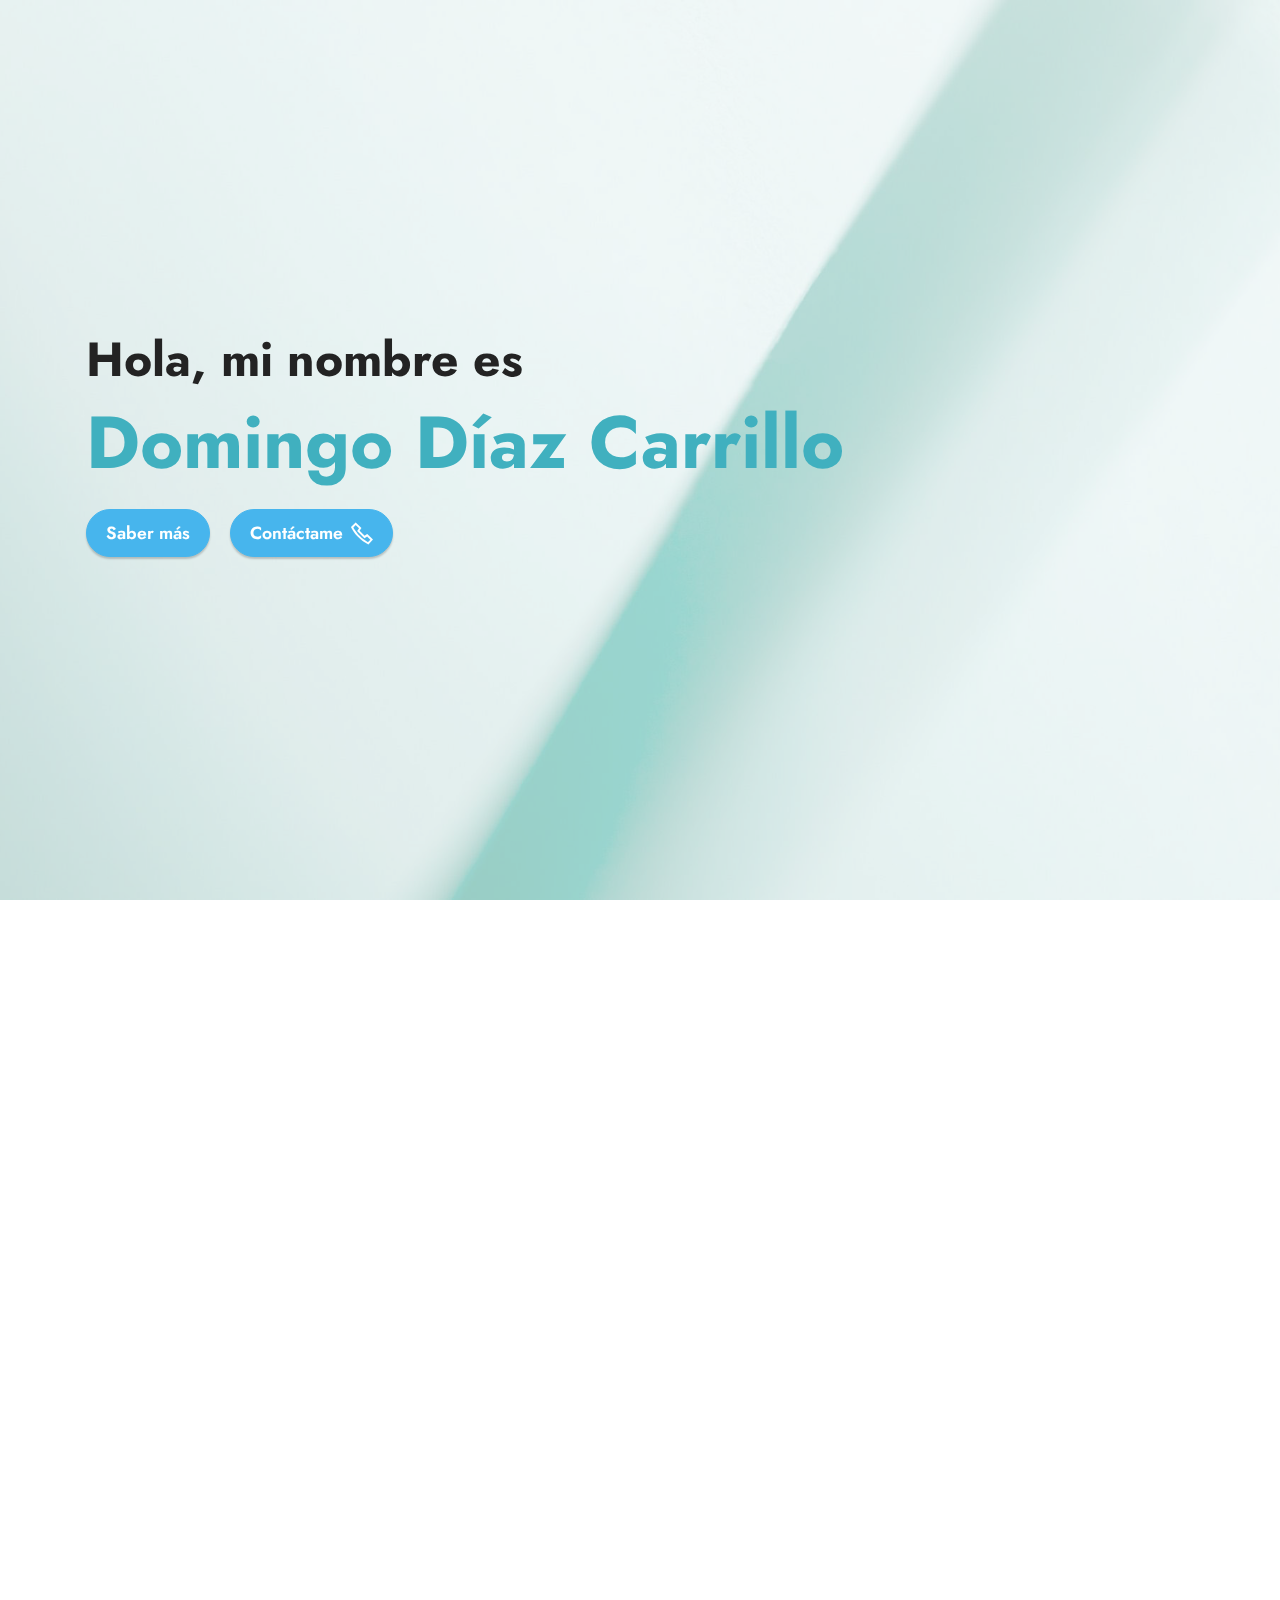
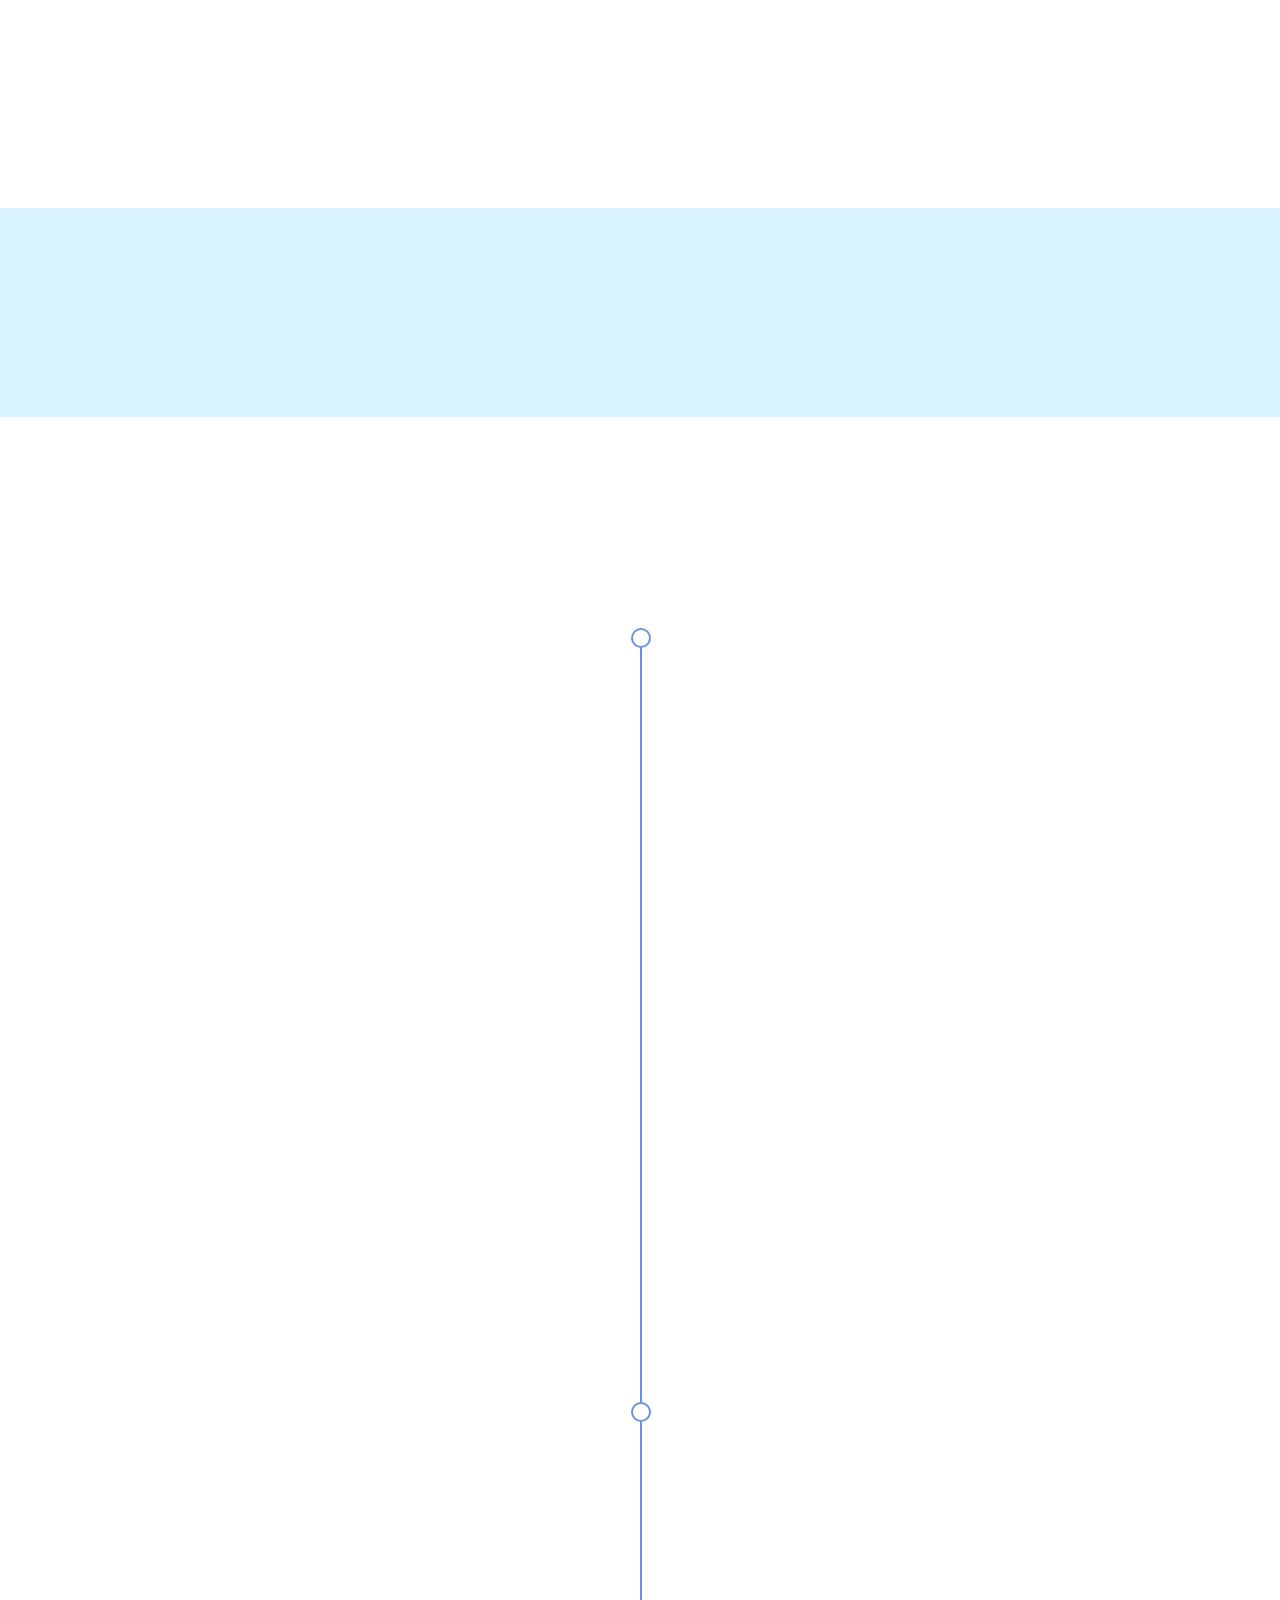
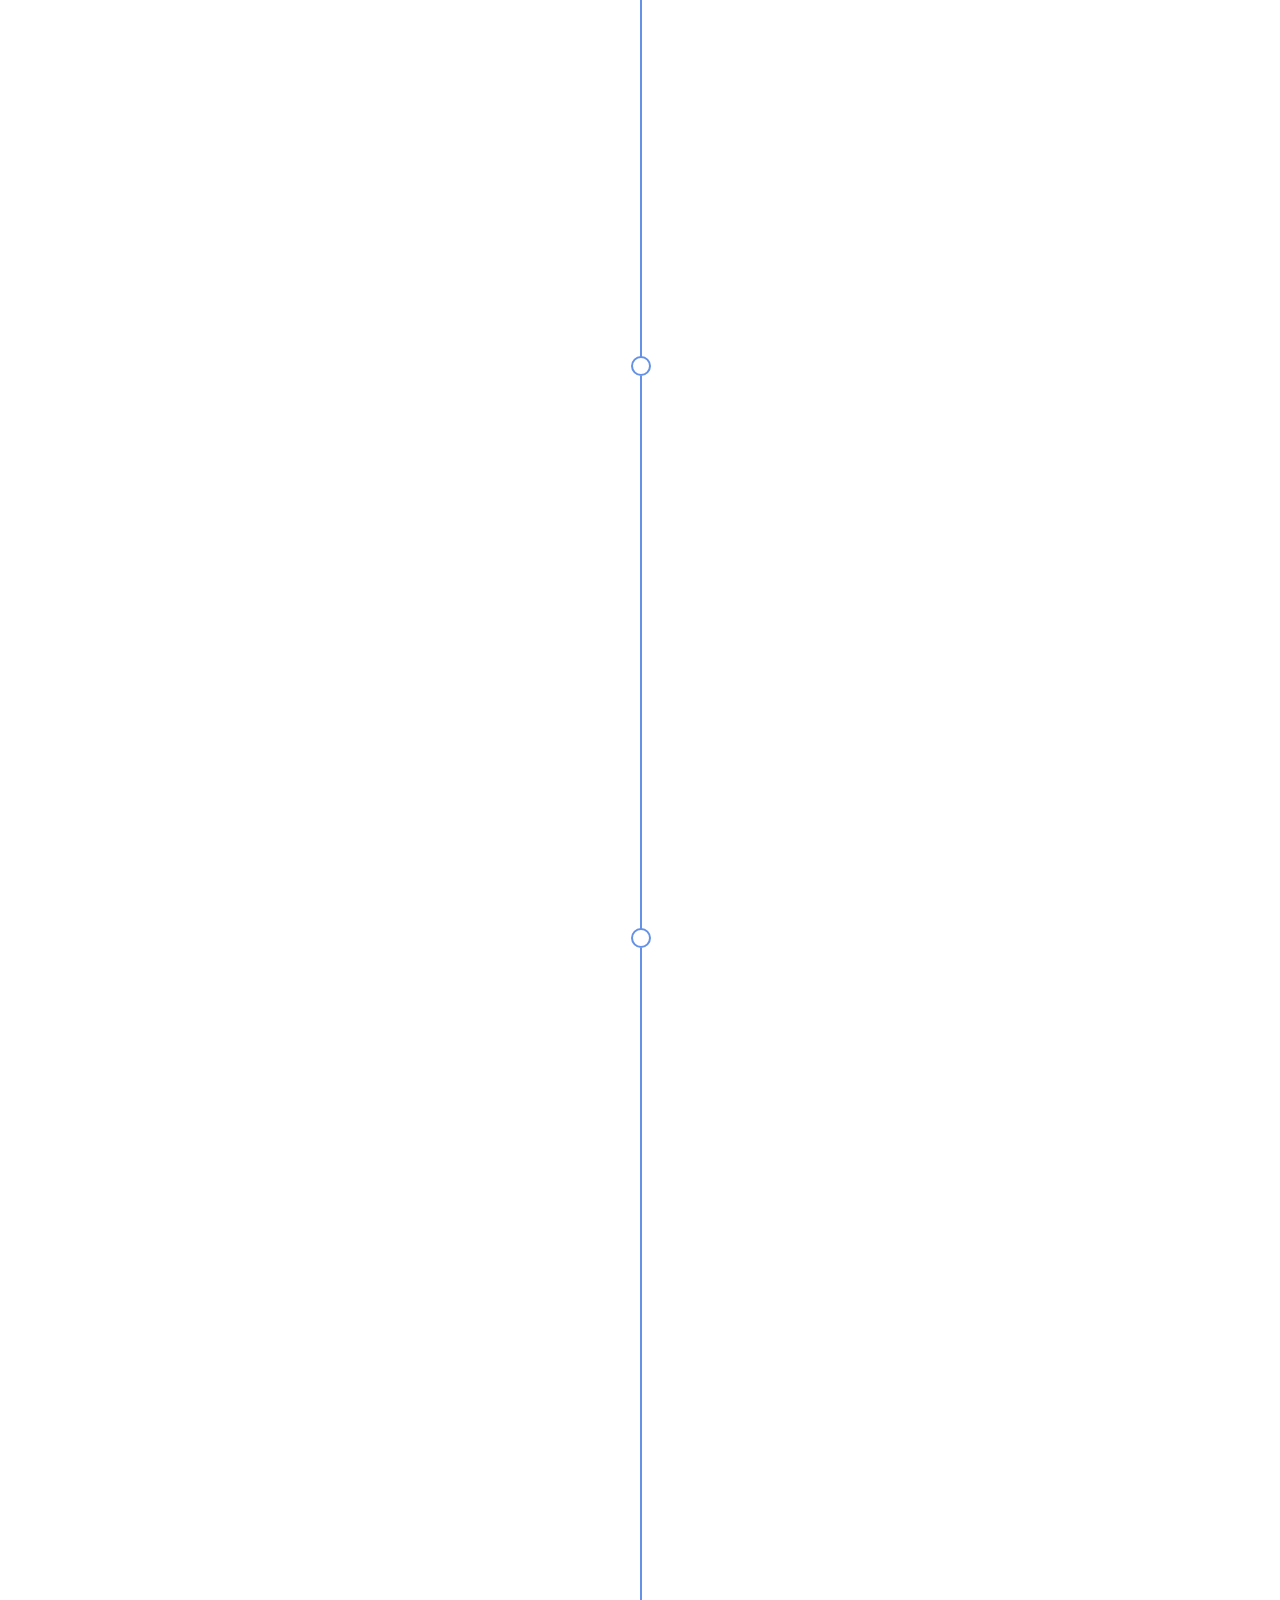
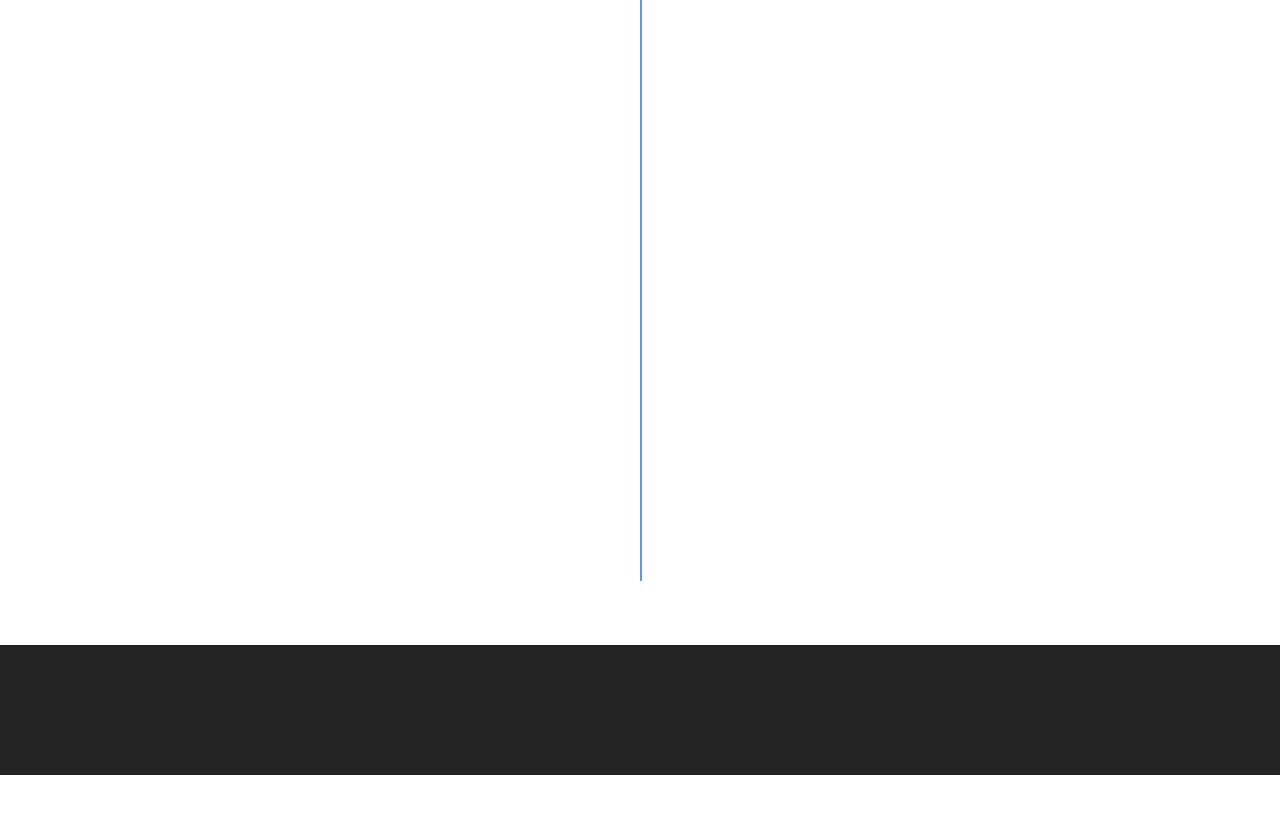
<file: index.html>
<!DOCTYPE html>
<html  >
<head>
  <!-- Site made with Mobirise Website Builder v5.2.0, https://mobirise.com -->
  <meta charset="UTF-8">
  <meta http-equiv="X-UA-Compatible" content="IE=edge">
  <meta name="generator" content="Mobirise v5.2.0, mobirise.com">
  <meta name="twitter:card" content="summary_large_image"/>
  <meta name="twitter:image:src" content="assets/images/index-meta.png">
  <meta property="og:image" content="assets/images/index-meta.png">
  <meta name="twitter:title" content="Domingo Díaz Carrillo">
  <meta name="viewport" content="width=device-width, initial-scale=1, minimum-scale=1">
  <link rel="shortcut icon" href="assets/images/logoe-128x128.png" type="image/x-icon">
  <meta name="description" content="Soy presidente de 3ª Edad en Acción de la Región de Murcia, También soy vocal jefe de protocolo y comunicación de la Unión de asociaciones, plataformas y colectivos de la Región de Murcia, Colaborador de FMC & asociados y radio Inter de Murcia, Experto en seguros, banca y sector inmobiliario con +40 años de experiencia en estos sectores. Tengo un Master en gestión de entidades financieras, colaborador de la federación de bandas de la region de murc">
  
  
  <title>Domingo Díaz Carrillo</title>
  <link rel="stylesheet" href="assets/web/assets/mobirise-icons2/mobirise2.css">
  <link rel="stylesheet" href="assets/web/assets/mobirise-icons/mobirise-icons.css">
  <link rel="stylesheet" href="assets/tether/tether.min.css">
  <link rel="stylesheet" href="assets/bootstrap/css/bootstrap.min.css">
  <link rel="stylesheet" href="assets/bootstrap/css/bootstrap-grid.min.css">
  <link rel="stylesheet" href="assets/bootstrap/css/bootstrap-reboot.min.css">
  <link rel="stylesheet" href="assets/animatecss/animate.css">
  <link rel="stylesheet" href="assets/socicon/css/styles.css">
  <link rel="stylesheet" href="assets/theme/css/style.css">
  <link rel="preload" as="style" href="assets/mobirise/css/mbr-additional.css"><link rel="stylesheet" href="assets/mobirise/css/mbr-additional.css" type="text/css">
  
  
  
  
</head>
<body>
  
  <section class="header2 cid-shi358jgg7 mbr-fullscreen mbr-parallax-background" id="header2-n">

    

    <div class="mbr-overlay" style="opacity: 0.6; background-color: rgb(255, 255, 255);"></div>

    <div class="container">
        <div class="row">
            <div class="col-12 col-lg-9">
                <h1 class="mbr-section-title mbr-fonts-style mb-3 display-2"><strong>Hola, mi nombre es</strong></h1>
                <h2 class="mbr-section-subtitle mbr-fonts-style mb-3 display-1"><strong>Domingo Díaz Carrillo</strong></h2>
                
                <div class="mbr-section-btn mt-3"><a class="btn btn-info display-4" href="index.html#testimonials3-y">Saber más</a> <a class="btn btn-info display-4" href="contacto.html"><span class="mobi-mbri mobi-mbri-phone mbr-iconfont mbr-iconfont-btn"></span>Contáctame</a></div>
            </div>
        </div>
    </div>
</section>

<section class="testimonails3 carousel slide testimonials-slider cid-shmKpNYVI0" data-interval="false" id="testimonials3-y">

    

    

    <div class="text-center container">
        <h3 class="mb-4 mbr-fonts-style display-2"><strong>Un poco sobre mi</strong></h3>

        <div class="carousel slide" role="listbox" data-pause="true" data-keyboard="false" data-ride="carousel" data-interval="8000">
            <div class="carousel-inner">
                
                
            <div class="carousel-item">
                    <div class="user col-md-8">
                        <div class="user_image">
                            <img src="assets/images/foto-papa-400x266.jpeg" alt="">
                        </div>
                        <div class="user_text mb-4">
                            <p class="mbr-fonts-style display-7">
                                Soy presidente de <a href="index.html#content1-b" class="text-primary">3ª Edad en Acción de la Región de Murcia,</a> También soy vocal jefe de protocolo y comunicación de la Unión de asociaciones, plataformas y colectivos de la Región de Murcia, Colaborador de FMC &amp; asociados y radio Inter de Murcia, Experto en seguros, banca y sector inmobiliario con +40 años de experiencia en estos sectores. Tengo un Master en gestión de entidades financieras, colaborador de la federación de bandas de la region de murcia.
                            </p>
                        </div>
                        
                        
                    </div>
                </div></div>

            <div class="carousel-controls">
                <a class="carousel-control-prev" role="button" data-slide="prev">
                    <span aria-hidden="true" class="mobi-mbri mobi-mbri-arrow-prev mbr-iconfont"></span>
                    <span class="sr-only">Previous</span>
                </a>

                <a class="carousel-control-next" role="button" data-slide="next">
                    <span aria-hidden="true" class="mobi-mbri mobi-mbri-arrow-next mbr-iconfont"></span>
                    <span class="sr-only">Next</span>
                </a>
            </div>
        </div>
    </div>
</section>

<section class="share3 cid-shi8EzAWAY" id="share3-r">
    
     
    
    

    <div class="container">
        <div class="media-container-row">
            <div class="col-12">
                <h3 class="mbr-section-title align-center mb-3 mbr-fonts-style display-2"><strong>¡Sígueme&nbsp;en mis redes sociales!</strong></h3>
                <div class="social-list align-center">
                   
                    <a class="iconfont-wrapper bg-facebook m-2 " target="_blank" href="https://www.facebook.com/domingo.diazcarrillo.7">
                            <span class="socicon-facebook socicon"></span>
                        </a>
                        
                        
                        
                        
                        <a class="iconfont-wrapper bg-linkedin m-2" href="https://www.linkedin.com/in/domingo-diaz-carrillo-2aa4a11a1/" target="_blank">
                            <span class="socicon-linkedin socicon"></span>
                        </a>
                        
                        
                        
                        
                        
                </div>
            </div>
        </div>
    </div>
</section>

<section class="content1 cid-s48vaXqeL6" id="content1-b">
    
    <div class="container">
        <div class="row justify-content-center">
            <div class="title col-12 col-md-10">
                <h3 class="mbr-section-title mbr-fonts-style align-center mb-4 display-2"><strong>Un poco sobre 3 edad en acción&nbsp;</strong></h3>
                <h4 class="mbr-section-subtitle align-center mbr-fonts-style mb-4 display-7">Comencé en este partido en septiembre de 2018, al descubrir que era un partido politico de gestores(Un partido que no tiene ideología política que solo quiere mejorar la situación laboral de jóvenes, autónomos y con la creación del ministerio de la tercera edad para mejorar la situación de los pensionistas en este momento), nos presentamos a las elecciones del 2019 y con un resultado muy positivo para el poco tiempo que tiene este partido. Para mas información del partido pincha aqui <a href="https://3edad.org/declaracion-politica/" class="text-primary" target="_blank">https://3edad.org/declaracion-politica/</a></h4>
                
            </div>
        </div>
    </div>
</section>

<section class="image3 cid-shi8TcrnW0" id="image3-s">
    

    

    <div class="container-fluid">
        <div class="row justify-content-center">
            <div class="col-12 col-lg-9">
                <div class="image-wrapper">
                    <img src="assets/images/foto-partido-2-2016x980.png" alt="Mobirise">
                    
                </div>
            </div>
        </div>
    </div>
</section>

<section class="share3 cid-shiqGKBFgi" id="share3-w">
    
     
    
    

    <div class="container">
        <div class="media-container-row">
            <div class="col-12">
                <h3 class="mbr-section-title align-center mb-3 mbr-fonts-style display-2"><strong>Sigue a 3ª Edad en Acción en Facebook</strong></h3>
                <div class="social-list align-center">
                   
                    <a class="iconfont-wrapper bg-facebook m-2 " target="_blank" href="https://www.facebook.com/3edadmurcia/">
                            <span class="socicon-facebook socicon"></span>
                        </a>
                        
                        
                        
                        
                        
                        
                        
                        <a class="iconfont-wrapper bg-tiktok m-2" href="tel:601067176">
                            <span class="mbri-mobile2"></span>
                        </a>
                        
                        
                </div>
            </div>
        </div>
    </div>
</section>

<section class="image1 cid-shi8WmHo8E" id="image1-v">
    

    

    <div class="container">
        <div class="row align-items-center">
            <div class="col-12 col-lg-4">
                <div class="image-wrapper">
                    <a href="https://www.facebook.com/Uapcrm/about" target="_blank"><img src="assets/images/logo-de-la-union-1076x1076.jpg" alt="Mobirise"></a>
                    
                </div>
            </div>
            <div class="col-12 col-lg">
                <div class="text-wrapper">
                    <h3 class="mbr-section-title mbr-fonts-style mb-3 display-5"><strong>Unión de asociaciones, plataformas y colectivos de la Región de Murcia</strong></h3>
                    <p class="mbr-text mbr-fonts-style display-7">Esta es la unión de&nbsp;asociaciones, plataformas y colectivos de la Región de Murcia. El objetivo de esta unión es: Dar voz y visibilidad a cualquier&nbsp; Asociación, Plataforma o Colectivo que lo necesite.</p>
                </div>
            </div>
        </div>
    </div>
</section>

<section class="share3 cid-shsNsirxBQ" id="share3-16">
    
     
    
    

    <div class="container">
        <div class="media-container-row">
            <div class="col-12">
                <h3 class="mbr-section-title align-center mb-3 mbr-fonts-style display-2"><strong>Sigue a Unión de asociaciones, plataformas y colectivos de la Región de Murcia en facebook</strong></h3>
                <div class="social-list align-center">
                   
                    <a class="iconfont-wrapper bg-facebook m-2 " target="_blank" href="https://www.facebook.com/Uapcrm/">
                            <span class="socicon-facebook socicon"></span>
                        </a>
                        
                        
                        
                        
                        
                        
                        
                        
                        
                        
                </div>
            </div>
        </div>
    </div>
</section>

<section class="timeline1 cid-shmMnBKudc" id="timeline1-z">
    
    
    <div class="timelines-container container" mbri-timelines="">
        <div class="mbr-section-head">
            <h3 class="mbr-section-title mbr-fonts-style align-center mb-0 display-2"><strong>Experiencia</strong></h3>
            
        </div>
        <div class="row timeline-element mb-2 mt-4">
            <div class="timeline-date col-12 col-md-6">
                <div class="timeline-date-wrapper">
                    <p class="mbr-timeline-date mbr-fonts-style display-5"><strong>1973-1996</strong></p>
                </div>
            </div>
            <span class="iconBackground"></span>
            <div class="col-12 col-md-6">
                <div class="timeline-text-wrapper">
                    <h4 class="mbr-timeline-title mbr-fonts-style mb-4 display-5"><strong>Propietario del bar-restaurante la Candelaria</strong></h4>
                    <div class="image-wrapper mb-4">
                        <img src="assets/images/candelaria-800x532.jpg" alt="Mobirise" title="">
                    </div>
                    <p class="mbr-text mbr-fonts-style display-7">Fundé en 1973 el bar "La Candelaria" durante 5 años fue actuando como bar y también discoteca. En 1978 trasladamos el local en la calle mayor y se convierte en bar-restaurante "La candelaria" y durante este tiempo se convierte en el restaurante referencia de la Región de Murcia hasta en 1996 que le transmití el negocio a mi familia</p>
                </div>
            </div>
        </div>
        <div class="row timeline-element mb-2">
            <div class="col-12 col-md-6">
                <div class="timeline-text-wrapper">
                    <h4 class="mbr-timeline-title mbr-fonts-style mb-4 display-5"><strong>Vendedor de Muebles de Lujo</strong></h4>
                    <div class="image-wrapper mb-4">
                        <img src="assets/images/pico-muebles-lujo-luxury-furniture-comedor-dining-georgia-7-948x478.jpg" alt="Mobirise" title="">
                    </div>
                    <p class="mbr-text mbr-fonts-style display-7">En murcia en 1977 hasta 1981 estuve vendiendo muebles de lujo en Valladolises, Fuentalamo, Cartagena.</p>
                </div>
            </div>
            <span class="iconBackground"></span>
            <div class="timeline-date col-12 col-md-6">
                <div class="timeline-date-wrapper">
                    <p class="mbr-timeline-date mbr-fonts-style display-5">
                        <strong>1977-1981</strong></p>
                </div>
            </div>
        </div>
        <div class="row timeline-element mb-2">
            <div class="timeline-date col-12 col-md-6">
                <div class="timeline-date-wrapper">
                    <p class="mbr-timeline-date mbr-fonts-style display-5">
                        <strong>1980-1985</strong></p>
                </div>
            </div>
            <span class="iconBackground"></span>
            <div class="col-12 col-md-6">
                <div class="timeline-text-wrapper">
                    <h4 class="mbr-timeline-title mbr-fonts-style mb-4 display-5">
                        <strong>Profesor de Dale Carnegie</strong></h4>
                    <div class="image-wrapper mb-4">
                        <img src="assets/images/dale-carnegie-relaciones-multigeneracionales-diario-de-emprendedores-772x456.jpg" alt="Mobirise" title="">
                    </div>
                    <p class="mbr-text mbr-fonts-style display-7">Durante 1980 hasta 1985, Estuve dando clases sobre liderazgo, Dirección de Equipos y hablar en publico en valencia y murcia.</p>
                </div>
            </div>
        </div>
        <div class="row timeline-element mb-2">
            <div class="col-12 col-md-6">
                <div class="timeline-text-wrapper">
                    <h4 class="mbr-timeline-title mbr-fonts-style mb-4 display-5">
                        <strong>CajaMurcia</strong></h4>
                    <div class="image-wrapper mb-4">
                        <img src="assets/images/cajamurcia-320x240.jpg" alt="Mobirise" title="">
                    </div>
                    <p class="mbr-text mbr-fonts-style display-7">
                        En <strong>murcia </strong>en <strong>1979 </strong>comienzo en <strong>CajaMurcia</strong> en <strong>Fuentalamo </strong>y en <strong>Cartagena </strong>como gestor comercial. En <strong>1984 </strong>pasé a ser <strong>director </strong>de la oficina de <strong>la Aljorra</strong>, <strong>Cartagena </strong>puesto que ocupe hasta <strong>1998</strong>, ahora me ascienden a director de la oficina de <strong>Fuentalamo</strong>, Murcia. Un mes después, paso a ser <strong>director </strong>de caja de ahorros de murcia en <strong>El Egido</strong>, <strong>Almeria</strong> y la oficina de <strong>CajaMurcia</strong> en el <strong>Centro Comercial Copo</strong> y colaboro en la apertura de las oficinas de: <strong>Roquetas de Mar, Adra </strong>y la oficina de<strong> Centro Comercial Mediterraneo de Almeria</strong>. Al año siguiente, me incorporo como <strong>director </strong>en la apertura de la oficina de <strong>Centro Comercial Atalallas</strong>. En el año <strong>2000</strong> me incorporo como jefe de departamento de <strong>Llavetex</strong>(Inmobiliario) posteriormente tuve la idea de hacer un portal inmobiliario internacional de <strong>Llavetex</strong> (Inmobiliaria), fui <strong>director de este proyecto</strong> con despacho en <strong>Murcia</strong> y <strong>Londres</strong>. Ya en <strong>2008 </strong>me nombraron responsable de <strong>promoción agraria</strong> responsable de departamento. En <strong>2013 CajaMurcia</strong> se <strong>fusiono</strong> en una nueva organización llamada <strong>BMN,</strong> aquí estuve trabajando en la administracion <strong>Contencioso</strong> <strong>Levante</strong>, desde <strong>2015</strong> hasta el <strong>uno de enero del 2018</strong> que <strong>BMN </strong>finalmente se fusiono con <strong>bankia</strong> y ahí seguí trabajando 5 meses más
                    </p>
                </div>
            </div>
            <span class="iconBackground"></span>
            <div class="timeline-date col-12 col-md-6">
                <div class="timeline-date-wrapper">
                    <p class="mbr-timeline-date mbr-fonts-style display-5">
                        <strong>1979-2018</strong></p>
                </div>
            </div>
        </div>
        
        
        
        
        
        
        
        
    </div>
</section>

<section class="footer3 cid-shnVenw7OC" once="footers" id="footer3-10">

    

    

    <div class="container">
        <div class="media-container-row align-center mbr-white">
            
            <div class="row social-row">
                <div class="social-list align-right pb-2">
                    
                    
                    
                    
                    
                    
                <div class="soc-item">
                        <a href="https://www.facebook.com/domingo.diazcarrillo.7" target="_blank">
                            <span class="mbr-iconfont mbr-iconfont-social socicon-facebook socicon"></span>
                        </a>
                    </div><div class="soc-item">
                        <a href="https://www.linkedin.com/in/domingo-diaz-carrillo-2aa4a11a1/" target="_blank">
                            <span class="mbr-iconfont mbr-iconfont-social socicon-linkedin socicon"></span>
                        </a>
                    </div></div>
            </div>
            <div class="row row-copirayt">
                <p class="mbr-text mb-0 mbr-fonts-style mbr-white align-center display-7">
                    © Copyright 2020 All Rights Reserved</p>
            </div>
        </div>
    </div>
</section><section style="background-color: #fff; font-family: -apple-system, BlinkMacSystemFont, 'Segoe UI', 'Roboto', 'Helvetica Neue', Arial, sans-serif; color:#aaa; font-size:12px; padding: 0; align-items: center; display: flex;"><a href="https://mobirise.site/g" style="flex: 1 1; height: 3rem; padding-left: 1rem;"></a><p style="flex: 0 0 auto; margin:0; padding-right:1rem;">Created with <a href="https://mobirise.site/a" style="color:#aaa;">Mobirise</a></p></section><script src="assets/web/assets/jquery/jquery.min.js"></script>  <script src="assets/popper/popper.min.js"></script>  <script src="assets/tether/tether.min.js"></script>  <script src="assets/bootstrap/js/bootstrap.min.js"></script>  <script src="assets/smoothscroll/smooth-scroll.js"></script>  <script src="assets/parallax/jarallax.min.js"></script>  <script src="assets/viewportchecker/jquery.viewportchecker.js"></script>  <script src="assets/bootstrapcarouselswipe/bootstrap-carousel-swipe.js"></script>  <script src="assets/mbr-testimonials-slider/mbr-testimonials-slider.js"></script>  <script src="assets/theme/js/script.js"></script>  
  
  
 <div id="scrollToTop" class="scrollToTop mbr-arrow-up"><a style="text-align: center;"><i class="mbr-arrow-up-icon mbr-arrow-up-icon-cm cm-icon cm-icon-smallarrow-up"></i></a></div>
    <input name="animation" type="hidden">
  </body>
</html>
</file>
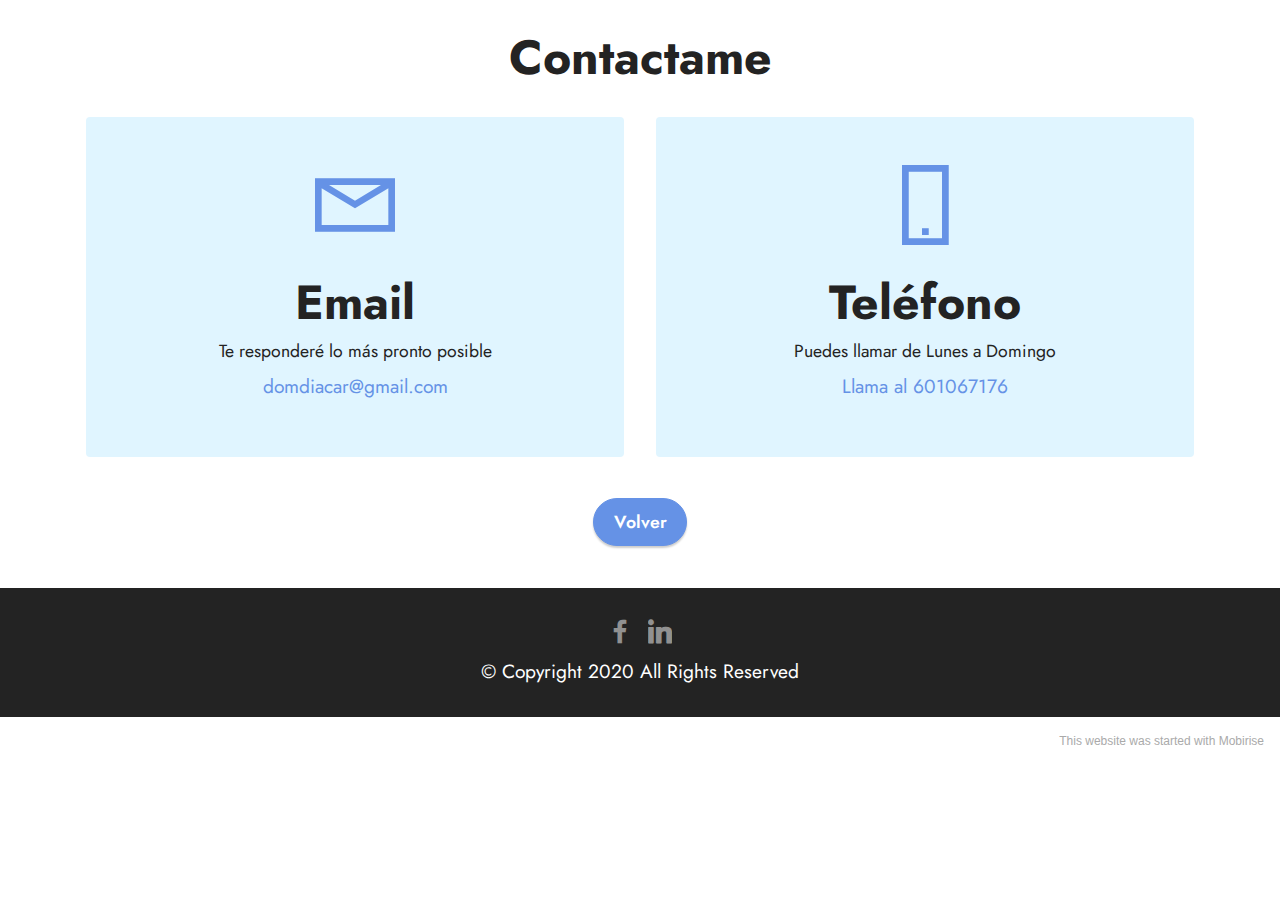
<file: contacto.html>
<!DOCTYPE html>
<html  >
<head>
  <!-- Site made with Mobirise Website Builder v5.2.0, https://mobirise.com -->
  <meta charset="UTF-8">
  <meta http-equiv="X-UA-Compatible" content="IE=edge">
  <meta name="generator" content="Mobirise v5.2.0, mobirise.com">
  <meta name="twitter:card" content="summary_large_image"/>
  <meta name="twitter:image:src" content="assets/images/contacto-meta.jpg">
  <meta property="og:image" content="assets/images/contacto-meta.jpg">
  <meta name="twitter:title" content="Contacto">
  <meta name="viewport" content="width=device-width, initial-scale=1, minimum-scale=1">
  <link rel="shortcut icon" href="assets/images/logoe-128x128.png" type="image/x-icon">
  <meta name="description" content="">
  
  
  <title>Contacto</title>
  <link rel="stylesheet" href="assets/web/assets/mobirise-icons2/mobirise2.css">
  <link rel="stylesheet" href="assets/tether/tether.min.css">
  <link rel="stylesheet" href="assets/bootstrap/css/bootstrap.min.css">
  <link rel="stylesheet" href="assets/bootstrap/css/bootstrap-grid.min.css">
  <link rel="stylesheet" href="assets/bootstrap/css/bootstrap-reboot.min.css">
  <link rel="stylesheet" href="assets/animatecss/animate.css">
  <link rel="stylesheet" href="assets/socicon/css/styles.css">
  <link rel="stylesheet" href="assets/theme/css/style.css">
  <link rel="preload" as="style" href="assets/mobirise/css/mbr-additional.css"><link rel="stylesheet" href="assets/mobirise/css/mbr-additional.css" type="text/css">
  
  
  
  
</head>
<body>
  
  <section class="contacts1 cid-sho4Km7ja0" id="contacts1-13">

    

    
    <div class="container">
        <div class="mbr-section-head">
            <h3 class="mbr-section-title mbr-fonts-style align-center mb-0 display-2">
                <strong>Contactame</strong></h3>
            
        </div>
        <div class="row justify-content-center mt-4">
            <div class="card col-12 col-lg-6">
                <div class="card-wrapper">
                    <div class="card-box align-center">
                        <div class="image-wrapper">
                            <span class="mbr-iconfont mobi-mbri-letter mobi-mbri"></span>
                        </div>
                        <h4 class="card-title mbr-fonts-style mb-2 display-2">
                            <strong>Email</strong>
                        </h4>
                        <p class="mbr-text mbr-fonts-style mb-2 display-4">
                            Te responderé lo más pronto posible</p>
                        <h5 class="link mbr-fonts-style display-7"><a href="mailto:domdiacar@gmail.com" class="text-primary">domdiacar@gmail.com</a></h5>
                    </div>
                </div>
            </div>
            <div class="card col-12 col-lg-6">
                <div class="card-wrapper">
                    <div class="card-box align-center">
                        <div class="image-wrapper">
                            <span class="mbr-iconfont mobi-mbri-mobile-2 mobi-mbri"></span>
                        </div>
                        <h4 class="card-title mbr-fonts-style align-center mb-2 display-2"><strong>Teléfono</strong><br></h4>
                        <p class="mbr-text mbr-fonts-style mb-2 display-4">Puedes llamar de Lunes a Domingo</p>
                        <h5 class="link mbr-black mbr-fonts-style display-7"><a href="tel:601067176" class="text-primary">Llama al 601067176</a></h5>
                    </div>
                </div>
            </div>
        </div>
    </div>
</section>

<section class="content11 cid-sho85GuBaS" id="content11-15">
    
    <div class="container">
        <div class="row justify-content-center">
            <div class="col-md-12 col-lg-4">
                <div class="mbr-section-btn align-center"><a class="btn btn-primary display-4" href="index.html#header2-n">Volver</a></div>
            </div>
        </div>
    </div>
</section>

<section class="footer3 cid-shnVenw7OC" once="footers" id="footer3-11">

    

    

    <div class="container">
        <div class="media-container-row align-center mbr-white">
            
            <div class="row social-row">
                <div class="social-list align-right pb-2">
                    
                    
                    
                    
                    
                    
                <div class="soc-item">
                        <a href="https://www.facebook.com/domingo.diazcarrillo.7" target="_blank">
                            <span class="mbr-iconfont mbr-iconfont-social socicon-facebook socicon"></span>
                        </a>
                    </div><div class="soc-item">
                        <a href="https://www.linkedin.com/in/domingo-diaz-carrillo-2aa4a11a1/" target="_blank">
                            <span class="mbr-iconfont mbr-iconfont-social socicon-linkedin socicon"></span>
                        </a>
                    </div></div>
            </div>
            <div class="row row-copirayt">
                <p class="mbr-text mb-0 mbr-fonts-style mbr-white align-center display-7">
                    © Copyright 2020 All Rights Reserved</p>
            </div>
        </div>
    </div>
</section><section style="background-color: #fff; font-family: -apple-system, BlinkMacSystemFont, 'Segoe UI', 'Roboto', 'Helvetica Neue', Arial, sans-serif; color:#aaa; font-size:12px; padding: 0; align-items: center; display: flex;"><a href="https://mobirise.site/m" style="flex: 1 1; height: 3rem; padding-left: 1rem;"></a><p style="flex: 0 0 auto; margin:0; padding-right:1rem;">This <a href="https://mobirise.site/e" style="color:#aaa;">website</a> was started with Mobirise</p></section><script src="assets/web/assets/jquery/jquery.min.js"></script>  <script src="assets/popper/popper.min.js"></script>  <script src="assets/tether/tether.min.js"></script>  <script src="assets/bootstrap/js/bootstrap.min.js"></script>  <script src="assets/smoothscroll/smooth-scroll.js"></script>  <script src="assets/viewportchecker/jquery.viewportchecker.js"></script>  <script src="assets/theme/js/script.js"></script>  
  
  
 <div id="scrollToTop" class="scrollToTop mbr-arrow-up"><a style="text-align: center;"><i class="mbr-arrow-up-icon mbr-arrow-up-icon-cm cm-icon cm-icon-smallarrow-up"></i></a></div>
    <input name="animation" type="hidden">
  </body>
</html>
</file>
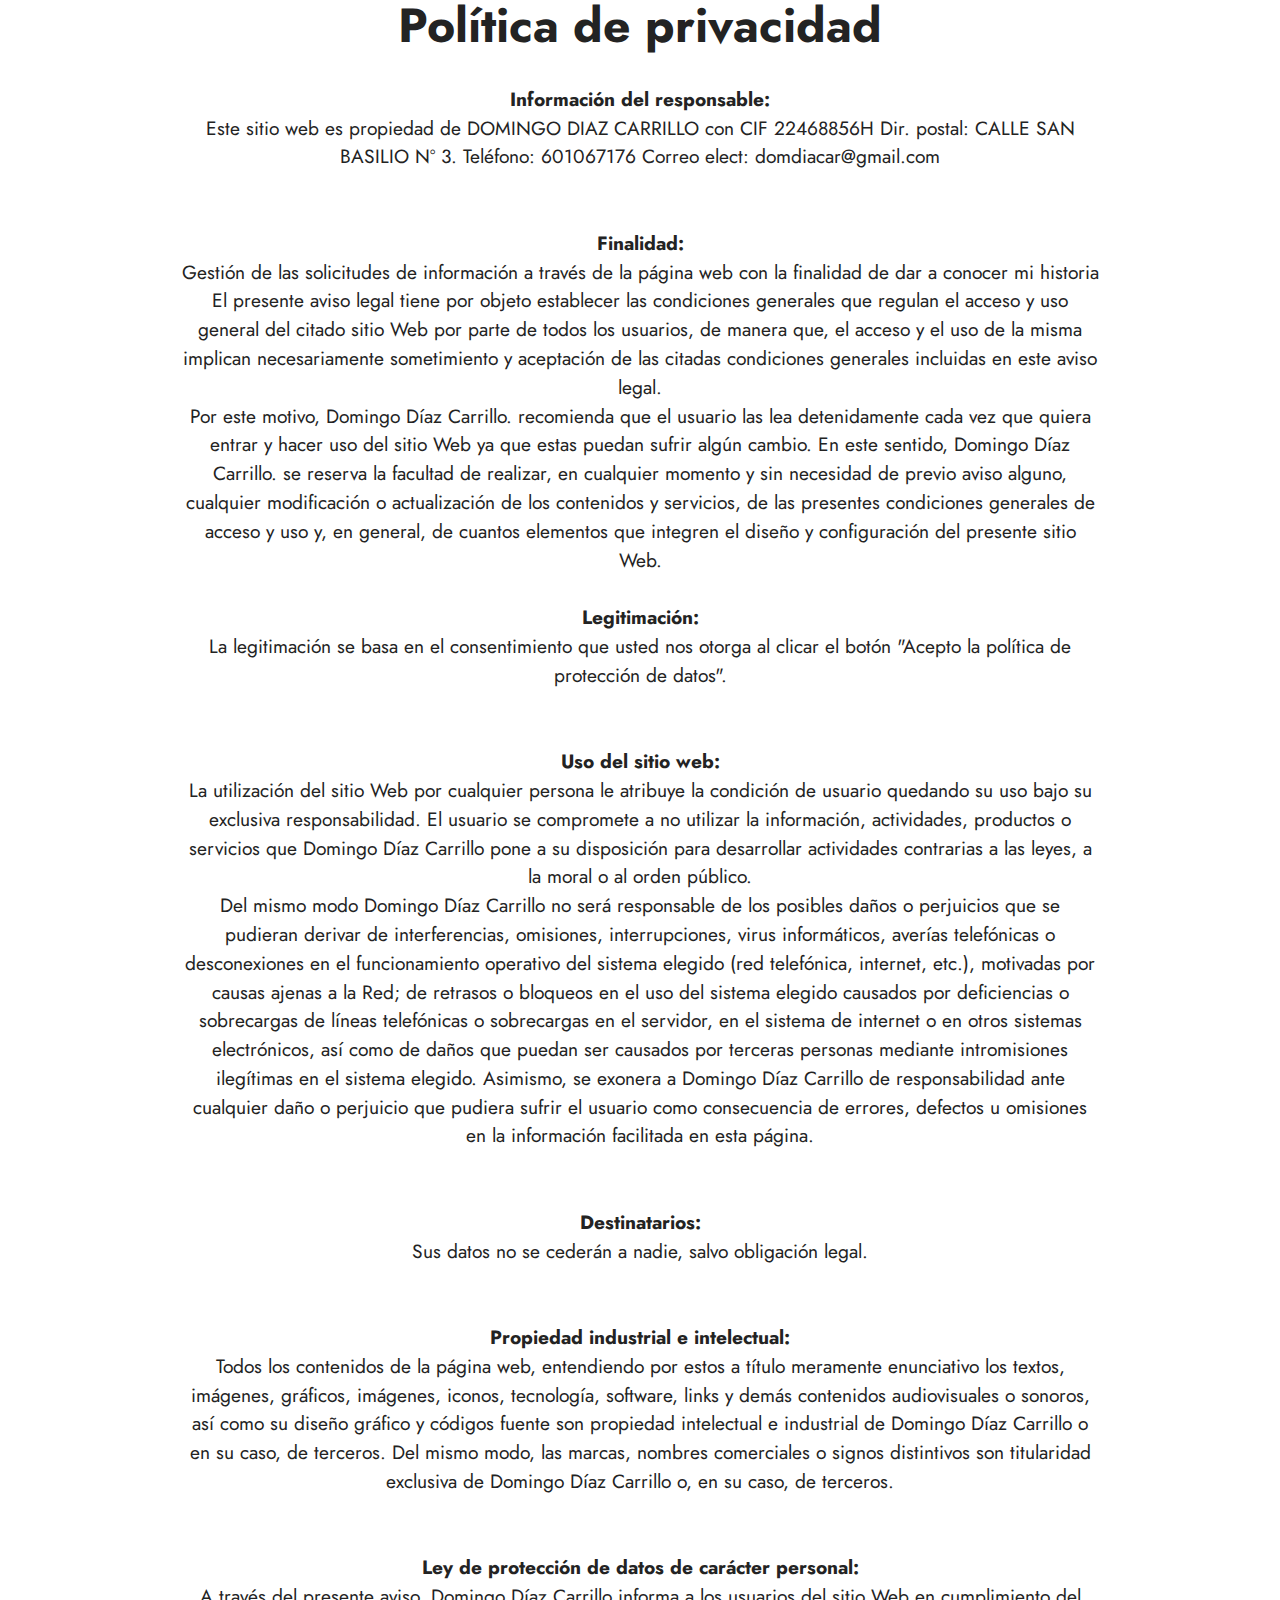
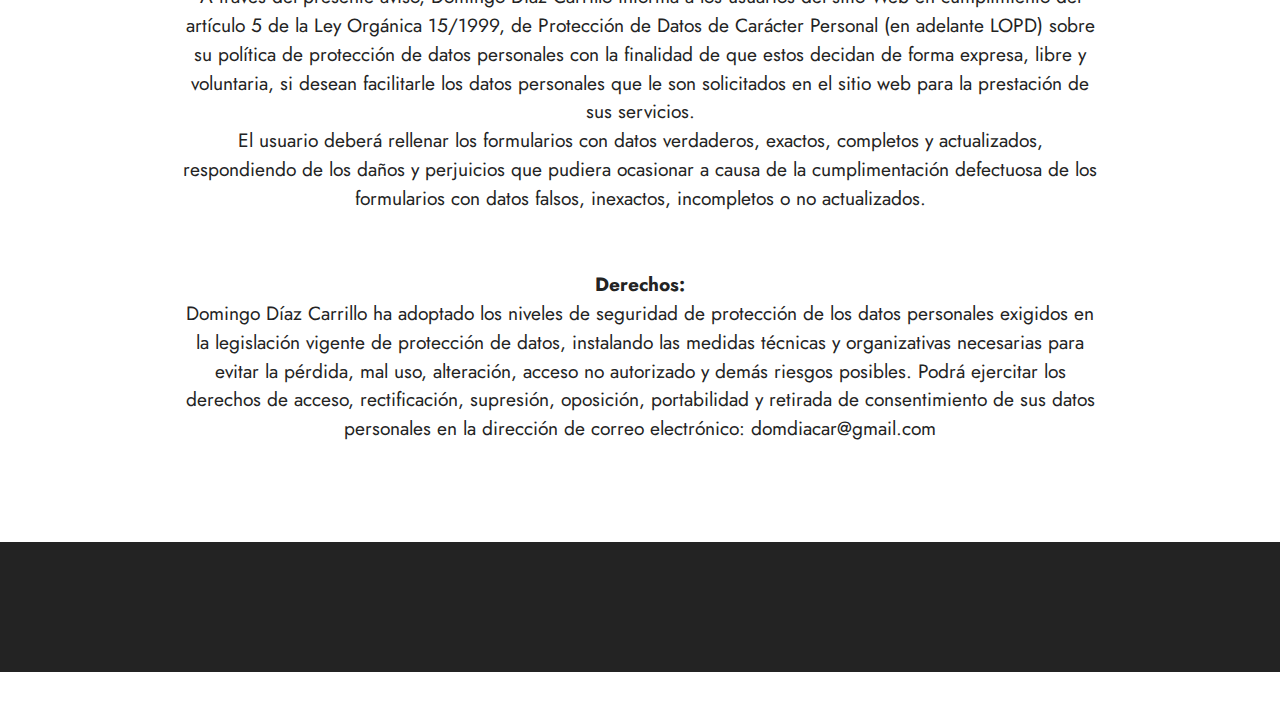
<file: politica_de_privacidad.html>
<!DOCTYPE html>
<html  >
<head>
  <!-- Site made with Mobirise Website Builder v5.2.0, https://mobirise.com -->
  <meta charset="UTF-8">
  <meta http-equiv="X-UA-Compatible" content="IE=edge">
  <meta name="generator" content="Mobirise v5.2.0, mobirise.com">
  <meta name="viewport" content="width=device-width, initial-scale=1, minimum-scale=1">
  <link rel="shortcut icon" href="assets/images/logoe-128x128.png" type="image/x-icon">
  <meta name="description" content="">
  
  
  <title>Política de privacidad</title>
  <link rel="stylesheet" href="assets/tether/tether.min.css">
  <link rel="stylesheet" href="assets/bootstrap/css/bootstrap.min.css">
  <link rel="stylesheet" href="assets/bootstrap/css/bootstrap-grid.min.css">
  <link rel="stylesheet" href="assets/bootstrap/css/bootstrap-reboot.min.css">
  <link rel="stylesheet" href="assets/animatecss/animate.css">
  <link rel="stylesheet" href="assets/socicon/css/styles.css">
  <link rel="stylesheet" href="assets/theme/css/style.css">
  <link rel="preload" as="style" href="assets/mobirise/css/mbr-additional.css"><link rel="stylesheet" href="assets/mobirise/css/mbr-additional.css" type="text/css">
  
  
  
  
</head>
<body>
  
  <section class="content4 cid-shtgDEMwNS" id="content4-18">
    
    
    <div class="container">
        <div class="row justify-content-center">
            <div class="title col-md-12 col-lg-10">
                <h3 class="mbr-section-title mbr-fonts-style align-center mb-4 display-2"><strong>Política de privacidad</strong></h3>
                <h4 class="mbr-section-subtitle align-center mbr-fonts-style mb-4 display-7"><strong>Información del responsable:
                </strong><div>Este sitio web es propiedad de DOMINGO DIAZ CARRILLO con CIF 22468856H Dir. postal: CALLE SAN BASILIO Nº 3. Teléfono: 601067176 Correo elect: domdiacar@gmail.com
</div><br><div><br></div><div><strong>Finalidad:
</strong></div><div>Gestión de las solicitudes de información a través de la página web con la finalidad de dar a conocer mi historia
</div><div>El presente aviso legal tiene por objeto establecer las condiciones generales que regulan el acceso y uso general del citado sitio Web por parte de todos los usuarios, de manera que, el acceso y el uso de la misma implican necesariamente sometimiento y aceptación de las citadas condiciones generales incluidas en este aviso legal.
</div><div>Por este motivo, Domingo Díaz Carrillo. recomienda que el usuario las lea detenidamente cada vez que quiera entrar y hacer uso del sitio Web ya que estas puedan sufrir algún cambio. En este sentido, Domingo Díaz Carrillo. se reserva la facultad de realizar, en cualquier momento y sin necesidad de previo aviso alguno, cualquier modificación o actualización de los contenidos y servicios, de las presentes condiciones generales de acceso y uso y, en general, de cuantos elementos que integren el diseño y configuración del presente sitio Web.</div><br><div>
</div><div><strong>Legitimación: 
</strong></div><div>La legitimación se basa en el consentimiento que usted nos otorga al clicar el botón "Acepto la política de protección de datos".
</div><br><div><br></div><div><strong>Uso del sitio web:
</strong></div><div>La utilización del sitio Web por cualquier persona le atribuye la condición de usuario quedando su uso bajo su exclusiva responsabilidad. El usuario se compromete a no utilizar la información, actividades, productos o servicios que Domingo Díaz Carrillo pone a su disposición para desarrollar actividades contrarias a las leyes, a la moral o al orden público.
</div><div>Del mismo modo Domingo Díaz Carrillo no será responsable de los posibles daños o perjuicios que se pudieran derivar de interferencias, omisiones, interrupciones, virus informáticos, averías telefónicas o desconexiones en el funcionamiento operativo del sistema elegido (red telefónica, internet, etc.), motivadas por causas ajenas a la Red; de retrasos o bloqueos en el uso del sistema elegido causados por deficiencias o sobrecargas de líneas telefónicas o sobrecargas en el servidor, en el sistema de internet o en otros sistemas electrónicos, así como de daños que puedan ser causados por terceras personas mediante intromisiones ilegítimas en el sistema elegido. Asimismo, se exonera a Domingo Díaz Carrillo de responsabilidad ante cualquier daño o perjuicio que pudiera sufrir el usuario como consecuencia de errores, defectos u omisiones en la información facilitada en esta página.
</div><br><div><br></div><div><strong>Destinatarios:</strong> 
</div><div>Sus datos no se cederán a nadie, salvo obligación legal.
</div><br><div><br></div><div><strong>Propiedad industrial e intelectual:
</strong></div><div>Todos los contenidos de la página web, entendiendo por estos a título meramente enunciativo los textos, imágenes, gráficos, imágenes, iconos, tecnología, software, links y demás contenidos audiovisuales o sonoros, así como su diseño gráfico y códigos fuente son propiedad intelectual e industrial de Domingo Díaz Carrillo o en su caso, de terceros. Del mismo modo, las marcas, nombres comerciales o signos distintivos son titularidad exclusiva de Domingo Díaz Carrillo o, en su caso, de terceros.
</div><br><div><br></div><div><strong>Ley de protección de datos de carácter personal:
</strong></div><div>A través del presente aviso, Domingo Díaz Carrillo  informa a los usuarios del sitio Web en cumplimiento del artículo 5 de la Ley Orgánica 15/1999, de Protección de Datos de Carácter Personal (en adelante LOPD) sobre su política de protección de datos personales con la finalidad de que estos decidan de forma expresa, libre y voluntaria, si desean facilitarle los datos personales que le son solicitados en el sitio web para la prestación de sus servicios.
</div><div>El usuario deberá rellenar los formularios con datos verdaderos, exactos, completos y actualizados, respondiendo de los daños y perjuicios que pudiera ocasionar a causa de la cumplimentación defectuosa de los formularios con datos falsos, inexactos, incompletos o no actualizados.
</div><br><div><br></div><div><strong>Derechos: 
</strong></div><div>Domingo Díaz Carrillo ha adoptado los niveles de seguridad de protección de los datos personales exigidos en la legislación vigente de protección de datos, instalando las medidas técnicas y organizativas necesarias para evitar la pérdida, mal uso, alteración, acceso no autorizado y demás riesgos posibles. Podrá ejercitar los derechos de acceso, rectificación, supresión, oposición, portabilidad y retirada de consentimiento de sus datos personales en la dirección de correo electrónico: domdiacar@gmail.com</div></h4>
                
            </div>
        </div>
    </div>
</section>

<section class="content11 cid-shFLddBI58" id="content11-1a">
    
    <div class="container">
        <div class="row justify-content-center">
            <div class="col-md-12 col-lg-4">
                <div class="mbr-section-btn align-center"><a class="btn btn-primary display-4" href="index.html#header2-n">Volver</a></div>
            </div>
        </div>
    </div>
</section>

<section class="footer3 cid-shnVenw7OC" once="footers" id="footer3-17">

    

    

    <div class="container">
        <div class="media-container-row align-center mbr-white">
            
            <div class="row social-row">
                <div class="social-list align-right pb-2">
                    
                    
                    
                    
                    
                    
                <div class="soc-item">
                        <a href="https://www.facebook.com/domingo.diazcarrillo.7" target="_blank">
                            <span class="mbr-iconfont mbr-iconfont-social socicon-facebook socicon"></span>
                        </a>
                    </div><div class="soc-item">
                        <a href="https://www.linkedin.com/in/domingo-diaz-carrillo-2aa4a11a1/" target="_blank">
                            <span class="mbr-iconfont mbr-iconfont-social socicon-linkedin socicon"></span>
                        </a>
                    </div></div>
            </div>
            <div class="row row-copirayt">
                <p class="mbr-text mb-0 mbr-fonts-style mbr-white align-center display-7">
                    © Copyright 2020 All Rights Reserved - <a href="politica_de_privacidad.html#content4-18" class="text-primary" target="_blank">Política de Privacidad</a></p>
            </div>
        </div>
    </div>
</section><section style="background-color: #fff; font-family: -apple-system, BlinkMacSystemFont, 'Segoe UI', 'Roboto', 'Helvetica Neue', Arial, sans-serif; color:#aaa; font-size:12px; padding: 0; align-items: center; display: flex;"><a href="https://mobirise.site/h" style="flex: 1 1; height: 3rem; padding-left: 1rem;"></a><p style="flex: 0 0 auto; margin:0; padding-right:1rem;"><a href="https://mobirise.site/i" style="color:#aaa;">Designed with Mobirise</a> creator</p></section><script src="assets/web/assets/jquery/jquery.min.js"></script>  <script src="assets/popper/popper.min.js"></script>  <script src="assets/tether/tether.min.js"></script>  <script src="assets/bootstrap/js/bootstrap.min.js"></script>  <script src="assets/smoothscroll/smooth-scroll.js"></script>  <script src="assets/viewportchecker/jquery.viewportchecker.js"></script>  <script src="assets/theme/js/script.js"></script>  
  
  
 <div id="scrollToTop" class="scrollToTop mbr-arrow-up"><a style="text-align: center;"><i class="mbr-arrow-up-icon mbr-arrow-up-icon-cm cm-icon cm-icon-smallarrow-up"></i></a></div>
    <input name="animation" type="hidden">
  </body>
</html>
</file>
<file: assets/web/assets/mobirise-icons2/mobirise2.css>
@font-face {
  font-family: 'Moririse2';
  font-display: swap;
  src:  url('mobirise2.eot?f2bix4');
  src:  url('mobirise2.eot?f2bix4#iefix') format('embedded-opentype'),
    url('mobirise2.ttf?f2bix4') format('truetype'),
    url('mobirise2.woff?f2bix4') format('woff'),
    url('mobirise2.svg?f2bix4#mobirise2') format('svg');
  font-weight: normal;
  font-style: normal;
}

[class^="mobi-"], [class*=" mobi-"] {
  /* use !important to prevent issues with browser extensions that change fonts */
  font-family: 'Moririse2' !important;
  speak: none;
  font-style: normal;
  font-weight: normal;
  font-variant: normal;
  text-transform: none;
  line-height: 1;

  /* Better Font Rendering =========== */
  -webkit-font-smoothing: antialiased;
  -moz-osx-font-smoothing: grayscale;
}

.mobi-mbri-add-submenu:before {
  content: "\e900";
}
.mobi-mbri-alert:before {
  content: "\e901";
}
.mobi-mbri-align-center:before {
  content: "\e902";
}
.mobi-mbri-align-justify:before {
  content: "\e903";
}
.mobi-mbri-align-left:before {
  content: "\e904";
}
.mobi-mbri-align-right:before {
  content: "\e905";
}
.mobi-mbri-android:before {
  content: "\e906";
}
.mobi-mbri-apple:before {
  content: "\e907";
}
.mobi-mbri-arrow-down:before {
  content: "\e908";
}
.mobi-mbri-arrow-next:before {
  content: "\e909";
}
.mobi-mbri-arrow-prev:before {
  content: "\e90a";
}
.mobi-mbri-arrow-up:before {
  content: "\e90b";
}
.mobi-mbri-bold:before {
  content: "\e90c";
}
.mobi-mbri-bookmark:before {
  content: "\e90d";
}
.mobi-mbri-bootstrap:before {
  content: "\e90e";
}
.mobi-mbri-briefcase:before {
  content: "\e90f";
}
.mobi-mbri-browse:before {
  content: "\e910";
}
.mobi-mbri-bulleted-list:before {
  content: "\e911";
}
.mobi-mbri-calendar:before {
  content: "\e912";
}
.mobi-mbri-camera:before {
  content: "\e913";
}
.mobi-mbri-cart-add:before {
  content: "\e914";
}
.mobi-mbri-cart-full:before {
  content: "\e915";
}
.mobi-mbri-cash:before {
  content: "\e916";
}
.mobi-mbri-change-style:before {
  content: "\e917";
}
.mobi-mbri-chat:before {
  content: "\e918";
}
.mobi-mbri-clock:before {
  content: "\e919";
}
.mobi-mbri-close:before {
  content: "\e91a";
}
.mobi-mbri-cloud:before {
  content: "\e91b";
}
.mobi-mbri-code:before {
  content: "\e91c";
}
.mobi-mbri-contact-form:before {
  content: "\e91d";
}
.mobi-mbri-credit-card:before {
  content: "\e91e";
}
.mobi-mbri-cursor-click:before {
  content: "\e91f";
}
.mobi-mbri-cust-feedback:before {
  content: "\e920";
}
.mobi-mbri-database:before {
  content: "\e921";
}
.mobi-mbri-delivery:before {
  content: "\e922";
}
.mobi-mbri-desktop:before {
  content: "\e923";
}
.mobi-mbri-devices:before {
  content: "\e924";
}
.mobi-mbri-down:before {
  content: "\e925";
}
.mobi-mbri-download-2:before {
  content: "\e926";
}
.mobi-mbri-download:before {
  content: "\e927";
}
.mobi-mbri-drag-n-drop-2:before {
  content: "\e928";
}
.mobi-mbri-drag-n-drop:before {
  content: "\e929";
}
.mobi-mbri-edit-2:before {
  content: "\e92a";
}
.mobi-mbri-edit:before {
  content: "\e92b";
}
.mobi-mbri-error:before {
  content: "\e92c";
}
.mobi-mbri-extension:before {
  content: "\e92d";
}
.mobi-mbri-features:before {
  content: "\e92e";
}
.mobi-mbri-file:before {
  content: "\e92f";
}
.mobi-mbri-flag:before {
  content: "\e930";
}
.mobi-mbri-folder:before {
  content: "\e931";
}
.mobi-mbri-gift:before {
  content: "\e932";
}
.mobi-mbri-github:before {
  content: "\e933";
}
.mobi-mbri-globe-2:before {
  content: "\e934";
}
.mobi-mbri-globe:before {
  content: "\e935";
}
.mobi-mbri-growing-chart:before {
  content: "\e936";
}
.mobi-mbri-hearth:before {
  content: "\e937";
}
.mobi-mbri-help:before {
  content: "\e938";
}
.mobi-mbri-home:before {
  content: "\e939";
}
.mobi-mbri-hot-cup:before {
  content: "\e93a";
}
.mobi-mbri-idea:before {
  content: "\e93b";
}
.mobi-mbri-image-gallery:before {
  content: "\e93c";
}
.mobi-mbri-image-slider:before {
  content: "\e93d";
}
.mobi-mbri-info:before {
  content: "\e93e";
}
.mobi-mbri-italic:before {
  content: "\e93f";
}
.mobi-mbri-key:before {
  content: "\e940";
}
.mobi-mbri-laptop:before {
  content: "\e941";
}
.mobi-mbri-layers:before {
  content: "\e942";
}
.mobi-mbri-left-right:before {
  content: "\e943";
}
.mobi-mbri-left:before {
  content: "\e944";
}
.mobi-mbri-letter:before {
  content: "\e945";
}
.mobi-mbri-like:before {
  content: "\e946";
}
.mobi-mbri-link:before {
  content: "\e947";
}
.mobi-mbri-lock:before {
  content: "\e948";
}
.mobi-mbri-login:before {
  content: "\e949";
}
.mobi-mbri-logout:before {
  content: "\e94a";
}
.mobi-mbri-magic-stick:before {
  content: "\e94b";
}
.mobi-mbri-map-pin:before {
  content: "\e94c";
}
.mobi-mbri-menu:before {
  content: "\e94d";
}
.mobi-mbri-mobile-2:before {
  content: "\e94e";
}
.mobi-mbri-mobile-horizontal:before {
  content: "\e94f";
}
.mobi-mbri-mobile:before {
  content: "\e950";
}
.mobi-mbri-mobirise:before {
  content: "\e951";
}
.mobi-mbri-more-horizontal:before {
  content: "\e952";
}
.mobi-mbri-more-vertical:before {
  content: "\e953";
}
.mobi-mbri-music:before {
  content: "\e954";
}
.mobi-mbri-new-file:before {
  content: "\e955";
}
.mobi-mbri-numbered-list:before {
  content: "\e956";
}
.mobi-mbri-opened-folder:before {
  content: "\e957";
}
.mobi-mbri-pages:before {
  content: "\e958";
}
.mobi-mbri-paper-plane:before {
  content: "\e959";
}
.mobi-mbri-paperclip:before {
  content: "\e95a";
}
.mobi-mbri-phone:before {
  content: "\e95b";
}
.mobi-mbri-photo:before {
  content: "\e95c";
}
.mobi-mbri-photos:before {
  content: "\e95d";
}
.mobi-mbri-pin:before {
  content: "\e95e";
}
.mobi-mbri-play:before {
  content: "\e95f";
}
.mobi-mbri-plus:before {
  content: "\e960";
}
.mobi-mbri-preview:before {
  content: "\e961";
}
.mobi-mbri-print:before {
  content: "\e962";
}
.mobi-mbri-protect:before {
  content: "\e963";
}
.mobi-mbri-question:before {
  content: "\e964";
}
.mobi-mbri-quote-left:before {
  content: "\e965";
}
.mobi-mbri-quote-right:before {
  content: "\e966";
}
.mobi-mbri-redo:before {
  content: "\e967";
}
.mobi-mbri-refresh:before {
  content: "\e968";
}
.mobi-mbri-responsive-2:before {
  content: "\e969";
}
.mobi-mbri-responsive:before {
  content: "\e96a";
}
.mobi-mbri-right:before {
  content: "\e96b";
}
.mobi-mbri-rocket:before {
  content: "\e96c";
}
.mobi-mbri-sad-face:before {
  content: "\e96d";
}
.mobi-mbri-sale:before {
  content: "\e96e";
}
.mobi-mbri-save:before {
  content: "\e96f";
}
.mobi-mbri-search:before {
  content: "\e970";
}
.mobi-mbri-setting-2:before {
  content: "\e971";
}
.mobi-mbri-setting-3:before {
  content: "\e972";
}
.mobi-mbri-setting:before {
  content: "\e973";
}
.mobi-mbri-share:before {
  content: "\e974";
}
.mobi-mbri-shopping-bag:before {
  content: "\e975";
}
.mobi-mbri-shopping-basket:before {
  content: "\e976";
}
.mobi-mbri-shopping-cart:before {
  content: "\e977";
}
.mobi-mbri-sites:before {
  content: "\e978";
}
.mobi-mbri-smile-face:before {
  content: "\e979";
}
.mobi-mbri-speed:before {
  content: "\e97a";
}
.mobi-mbri-star:before {
  content: "\e97b";
}
.mobi-mbri-success:before {
  content: "\e97c";
}
.mobi-mbri-sun:before {
  content: "\e97d";
}
.mobi-mbri-sun2:before {
  content: "\e97e";
}
.mobi-mbri-tablet-vertical:before {
  content: "\e97f";
}
.mobi-mbri-tablet:before {
  content: "\e980";
}
.mobi-mbri-target:before {
  content: "\e981";
}
.mobi-mbri-timer:before {
  content: "\e982";
}
.mobi-mbri-to-ftp:before {
  content: "\e983";
}
.mobi-mbri-to-local-drive:before {
  content: "\e984";
}
.mobi-mbri-touch-swipe:before {
  content: "\e985";
}
.mobi-mbri-touch:before {
  content: "\e986";
}
.mobi-mbri-trash:before {
  content: "\e987";
}
.mobi-mbri-underline:before {
  content: "\e988";
}
.mobi-mbri-undo:before {
  content: "\e989";
}
.mobi-mbri-unlink:before {
  content: "\e98a";
}
.mobi-mbri-unlock:before {
  content: "\e98b";
}
.mobi-mbri-up-down:before {
  content: "\e98c";
}
.mobi-mbri-up:before {
  content: "\e98d";
}
.mobi-mbri-update:before {
  content: "\e98e";
}
.mobi-mbri-upload-2:before {
  content: "\e98f";
}
.mobi-mbri-upload:before {
  content: "\e990";
}
.mobi-mbri-user-2:before {
  content: "\e991";
}
.mobi-mbri-user:before {
  content: "\e992";
}
.mobi-mbri-users:before {
  content: "\e993";
}
.mobi-mbri-video-play:before {
  content: "\e994";
}
.mobi-mbri-video:before {
  content: "\e995";
}
.mobi-mbri-watch:before {
  content: "\e996";
}
.mobi-mbri-website-theme-2:before {
  content: "\e997";
}
.mobi-mbri-website-theme:before {
  content: "\e998";
}
.mobi-mbri-wifi:before {
  content: "\e999";
}
.mobi-mbri-windows:before {
  content: "\e99a";
}
.mobi-mbri-zoom-in:before {
  content: "\e99b";
}
.mobi-mbri-zoom-out:before {
  content: "\e99c";
}
</file>
<file: assets/web/assets/mobirise-icons/mobirise-icons.css>
@font-face {
  font-family: 'MobiriseIcons';
  src:  url('mobirise-icons.eot?spat4u');
  src:  url('mobirise-icons.eot?spat4u#iefix') format('embedded-opentype'),
    url('mobirise-icons.ttf?spat4u') format('truetype'),
    url('mobirise-icons.woff?spat4u') format('woff'),
    url('mobirise-icons.svg?spat4u#MobiriseIcons') format('svg');
  font-weight: normal;
  font-style: normal;
  font-display: swap;
}

[class^="mbri-"], [class*=" mbri-"] {
  /* use !important to prevent issues with browser extensions that change fonts */
  font-family: MobiriseIcons !important;
  speak: none;
  font-style: normal;
  font-weight: normal;
  font-variant: normal;
  text-transform: none;
  line-height: 1;

  /* Better Font Rendering =========== */
  -webkit-font-smoothing: antialiased;
  -moz-osx-font-smoothing: grayscale;
}

.mbri-add-submenu:before {
  content: "\e900";
}
.mbri-alert:before {
  content: "\e901";
}
.mbri-align-center:before {
  content: "\e902";
}
.mbri-align-justify:before {
  content: "\e903";
}
.mbri-align-left:before {
  content: "\e904";
}
.mbri-align-right:before {
  content: "\e905";
}
.mbri-android:before {
  content: "\e906";
}
.mbri-apple:before {
  content: "\e907";
}
.mbri-arrow-down:before {
  content: "\e908";
}
.mbri-arrow-next:before {
  content: "\e909";
}
.mbri-arrow-prev:before {
  content: "\e90a";
}
.mbri-arrow-up:before {
  content: "\e90b";
}
.mbri-bold:before {
  content: "\e90c";
}
.mbri-bookmark:before {
  content: "\e90d";
}
.mbri-bootstrap:before {
  content: "\e90e";
}
.mbri-briefcase:before {
  content: "\e90f";
}
.mbri-browse:before {
  content: "\e910";
}
.mbri-bulleted-list:before {
  content: "\e911";
}
.mbri-calendar:before {
  content: "\e912";
}
.mbri-camera:before {
  content: "\e913";
}
.mbri-cart-add:before {
  content: "\e914";
}
.mbri-cart-full:before {
  content: "\e915";
}
.mbri-cash:before {
  content: "\e916";
}
.mbri-change-style:before {
  content: "\e917";
}
.mbri-chat:before {
  content: "\e918";
}
.mbri-clock:before {
  content: "\e919";
}
.mbri-close:before {
  content: "\e91a";
}
.mbri-cloud:before {
  content: "\e91b";
}
.mbri-code:before {
  content: "\e91c";
}
.mbri-contact-form:before {
  content: "\e91d";
}
.mbri-credit-card:before {
  content: "\e91e";
}
.mbri-cursor-click:before {
  content: "\e91f";
}
.mbri-cust-feedback:before {
  content: "\e920";
}
.mbri-database:before {
  content: "\e921";
}
.mbri-delivery:before {
  content: "\e922";
}
.mbri-desktop:before {
  content: "\e923";
}
.mbri-devices:before {
  content: "\e924";
}
.mbri-down:before {
  content: "\e925";
}
.mbri-download:before {
  content: "\e989";
}
.mbri-drag-n-drop:before {
  content: "\e927";
}
.mbri-drag-n-drop2:before {
  content: "\e928";
}
.mbri-edit:before {
  content: "\e929";
}
.mbri-edit2:before {
  content: "\e92a";
}
.mbri-error:before {
  content: "\e92b";
}
.mbri-extension:before {
  content: "\e92c";
}
.mbri-features:before {
  content: "\e92d";
}
.mbri-file:before {
  content: "\e92e";
}
.mbri-flag:before {
  content: "\e92f";
}
.mbri-folder:before {
  content: "\e930";
}
.mbri-gift:before {
  content: "\e931";
}
.mbri-github:before {
  content: "\e932";
}
.mbri-globe:before {
  content: "\e933";
}
.mbri-globe-2:before {
  content: "\e934";
}
.mbri-growing-chart:before {
  content: "\e935";
}
.mbri-hearth:before {
  content: "\e936";
}
.mbri-help:before {
  content: "\e937";
}
.mbri-home:before {
  content: "\e938";
}
.mbri-hot-cup:before {
  content: "\e939";
}
.mbri-idea:before {
  content: "\e93a";
}
.mbri-image-gallery:before {
  content: "\e93b";
}
.mbri-image-slider:before {
  content: "\e93c";
}
.mbri-info:before {
  content: "\e93d";
}
.mbri-italic:before {
  content: "\e93e";
}
.mbri-key:before {
  content: "\e93f";
}
.mbri-laptop:before {
  content: "\e940";
}
.mbri-layers:before {
  content: "\e941";
}
.mbri-left-right:before {
  content: "\e942";
}
.mbri-left:before {
  content: "\e943";
}
.mbri-letter:before {
  content: "\e944";
}
.mbri-like:before {
  content: "\e945";
}
.mbri-link:before {
  content: "\e946";
}
.mbri-lock:before {
  content: "\e947";
}
.mbri-login:before {
  content: "\e948";
}
.mbri-logout:before {
  content: "\e949";
}
.mbri-magic-stick:before {
  content: "\e94a";
}
.mbri-map-pin:before {
  content: "\e94b";
}
.mbri-menu:before {
  content: "\e94c";
}
.mbri-mobile:before {
  content: "\e94d";
}
.mbri-mobile2:before {
  content: "\e94e";
}
.mbri-mobirise:before {
  content: "\e94f";
}
.mbri-more-horizontal:before {
  content: "\e950";
}
.mbri-more-vertical:before {
  content: "\e951";
}
.mbri-music:before {
  content: "\e952";
}
.mbri-new-file:before {
  content: "\e953";
}
.mbri-numbered-list:before {
  content: "\e954";
}
.mbri-opened-folder:before {
  content: "\e955";
}
.mbri-pages:before {
  content: "\e956";
}
.mbri-paper-plane:before {
  content: "\e957";
}
.mbri-paperclip:before {
  content: "\e958";
}
.mbri-photo:before {
  content: "\e959";
}
.mbri-photos:before {
  content: "\e95a";
}
.mbri-pin:before {
  content: "\e95b";
}
.mbri-play:before {
  content: "\e95c";
}
.mbri-plus:before {
  content: "\e95d";
}
.mbri-preview:before {
  content: "\e95e";
}
.mbri-print:before {
  content: "\e95f";
}
.mbri-protect:before {
  content: "\e960";
}
.mbri-question:before {
  content: "\e961";
}
.mbri-quote-left:before {
  content: "\e962";
}
.mbri-quote-right:before {
  content: "\e963";
}
.mbri-refresh:before {
  content: "\e964";
}
.mbri-responsive:before {
  content: "\e965";
}
.mbri-right:before {
  content: "\e966";
}
.mbri-rocket:before {
  content: "\e967";
}
.mbri-sad-face:before {
  content: "\e968";
}
.mbri-sale:before {
  content: "\e969";
}
.mbri-save:before {
  content: "\e96a";
}
.mbri-search:before {
  content: "\e96b";
}
.mbri-setting:before {
  content: "\e96c";
}
.mbri-setting2:before {
  content: "\e96d";
}
.mbri-setting3:before {
  content: "\e96e";
}
.mbri-share:before {
  content: "\e96f";
}
.mbri-shopping-bag:before {
  content: "\e970";
}
.mbri-shopping-basket:before {
  content: "\e971";
}
.mbri-shopping-cart:before {
  content: "\e972";
}
.mbri-sites:before {
  content: "\e973";
}
.mbri-smile-face:before {
  content: "\e974";
}
.mbri-speed:before {
  content: "\e975";
}
.mbri-star:before {
  content: "\e976";
}
.mbri-success:before {
  content: "\e977";
}
.mbri-sun:before {
  content: "\e978";
}
.mbri-sun2:before {
  content: "\e979";
}
.mbri-tablet:before {
  content: "\e97a";
}
.mbri-tablet-vertical:before {
  content: "\e97b";
}
.mbri-target:before {
  content: "\e97c";
}
.mbri-timer:before {
  content: "\e97d";
}
.mbri-to-ftp:before {
  content: "\e97e";
}
.mbri-to-local-drive:before {
  content: "\e97f";
}
.mbri-touch-swipe:before {
  content: "\e980";
}
.mbri-touch:before {
  content: "\e981";
}
.mbri-trash:before {
  content: "\e982";
}
.mbri-underline:before {
  content: "\e983";
}
.mbri-unlink:before {
  content: "\e984";
}
.mbri-unlock:before {
  content: "\e985";
}
.mbri-up-down:before {
  content: "\e986";
}
.mbri-up:before {
  content: "\e987";
}
.mbri-update:before {
  content: "\e988";
}
.mbri-upload:before {
 content: "\e926"; 
}
.mbri-user:before {
  content: "\e98a";
}
.mbri-user2:before {
  content: "\e98b";
}
.mbri-users:before {
  content: "\e98c";
}
.mbri-video:before {
  content: "\e98d";
}
.mbri-video-play:before {
  content: "\e98e";
}
.mbri-watch:before {
  content: "\e98f";
}
.mbri-website-theme:before {
  content: "\e990";
}
.mbri-wifi:before {
  content: "\e991";
}
.mbri-windows:before {
  content: "\e992";
}
.mbri-zoom-out:before {
  content: "\e993";
}
.mbri-redo:before {
  content: "\e994";
}
.mbri-undo:before {
  content: "\e995";
}
</file>
<file: assets/socicon/css/styles.css>
@charset "UTF-8";

@font-face {
  font-family: 'Socicon';
  src:  url('../fonts/socicon.eot');
  src:  url('../fonts/socicon.eot?#iefix') format('embedded-opentype'),
    url('../fonts/socicon.woff2') format('woff2'),
    url('../fonts/socicon.ttf') format('truetype'),
    url('../fonts/socicon.woff') format('woff'),
    url('../fonts/socicon.svg#socicon') format('svg');
  font-weight: normal;
  font-style: normal;
}

[data-icon]:before {
  font-family: "socicon" !important;
  content: attr(data-icon);
  font-style: normal !important;
  font-weight: normal !important;
  font-variant: normal !important;
  text-transform: none !important;
  speak: none;
  line-height: 1;
  -webkit-font-smoothing: antialiased;
  -moz-osx-font-smoothing: grayscale;
}

[class^="socicon-"], [class*=" socicon-"] {
  /* use !important to prevent issues with browser extensions that change fonts */
  font-family: 'Socicon' !important;
  speak: none;
  font-style: normal;
  font-weight: normal;
  font-variant: normal;
  text-transform: none;
  line-height: 1;

  /* Better Font Rendering =========== */
  -webkit-font-smoothing: antialiased;
  -moz-osx-font-smoothing: grayscale;
}

.socicon-eitaa:before {
  content: "\e97c";
}
.socicon-soroush:before {
  content: "\e97d";
}
.socicon-bale:before {
  content: "\e97e";
}
.socicon-zazzle:before {
  content: "\e97b";
}
.socicon-society6:before {
  content: "\e97a";
}
.socicon-redbubble:before {
  content: "\e979";
}
.socicon-avvo:before {
  content: "\e978";
}
.socicon-stitcher:before {
  content: "\e977";
}
.socicon-googlehangouts:before {
  content: "\e974";
}
.socicon-dlive:before {
  content: "\e975";
}
.socicon-vsco:before {
  content: "\e976";
}
.socicon-flipboard:before {
  content: "\e973";
}
.socicon-ubuntu:before {
  content: "\e958";
}
.socicon-artstation:before {
  content: "\e959";
}
.socicon-invision:before {
  content: "\e95a";
}
.socicon-torial:before {
  content: "\e95b";
}
.socicon-collectorz:before {
  content: "\e95c";
}
.socicon-seenthis:before {
  content: "\e95d";
}
.socicon-googleplaymusic:before {
  content: "\e95e";
}
.socicon-debian:before {
  content: "\e95f";
}
.socicon-filmfreeway:before {
  content: "\e960";
}
.socicon-gnome:before {
  content: "\e961";
}
.socicon-itchio:before {
  content: "\e962";
}
.socicon-jamendo:before {
  content: "\e963";
}
.socicon-mix:before {
  content: "\e964";
}
.socicon-sharepoint:before {
  content: "\e965";
}
.socicon-tinder:before {
  content: "\e966";
}
.socicon-windguru:before {
  content: "\e967";
}
.socicon-cdbaby:before {
  content: "\e968";
}
.socicon-elementaryos:before {
  content: "\e969";
}
.socicon-stage32:before {
  content: "\e96a";
}
.socicon-tiktok:before {
  content: "\e96b";
}
.socicon-gitter:before {
  content: "\e96c";
}
.socicon-letterboxd:before {
  content: "\e96d";
}
.socicon-threema:before {
  content: "\e96e";
}
.socicon-splice:before {
  content: "\e96f";
}
.socicon-metapop:before {
  content: "\e970";
}
.socicon-naver:before {
  content: "\e971";
}
.socicon-remote:before {
  content: "\e972";
}
.socicon-internet:before {
  content: "\e957";
}
.socicon-moddb:before {
  content: "\e94b";
}
.socicon-indiedb:before {
  content: "\e94c";
}
.socicon-traxsource:before {
  content: "\e94d";
}
.socicon-gamefor:before {
  content: "\e94e";
}
.socicon-pixiv:before {
  content: "\e94f";
}
.socicon-myanimelist:before {
  content: "\e950";
}
.socicon-blackberry:before {
  content: "\e951";
}
.socicon-wickr:before {
  content: "\e952";
}
.socicon-spip:before {
  content: "\e953";
}
.socicon-napster:before {
  content: "\e954";
}
.socicon-beatport:before {
  content: "\e955";
}
.socicon-hackerone:before {
  content: "\e956";
}
.socicon-hackernews:before {
  content: "\e946";
}
.socicon-smashwords:before {
  content: "\e947";
}
.socicon-kobo:before {
  content: "\e948";
}
.socicon-bookbub:before {
  content: "\e949";
}
.socicon-mailru:before {
  content: "\e94a";
}
.socicon-gitlab:before {
  content: "\e945";
}
.socicon-instructables:before {
  content: "\e944";
}
.socicon-portfolio:before {
  content: "\e943";
}
.socicon-codered:before {
  content: "\e940";
}
.socicon-origin:before {
  content: "\e941";
}
.socicon-nextdoor:before {
  content: "\e942";
}
.socicon-udemy:before {
  content: "\e93f";
}
.socicon-livemaster:before {
  content: "\e93e";
}
.socicon-crunchbase:before {
  content: "\e93b";
}
.socicon-homefy:before {
  content: "\e93c";
}
.socicon-calendly:before {
  content: "\e93d";
}
.socicon-realtor:before {
  content: "\e90f";
}
.socicon-tidal:before {
  content: "\e910";
}
.socicon-qobuz:before {
  content: "\e911";
}
.socicon-natgeo:before {
  content: "\e912";
}
.socicon-mastodon:before {
  content: "\e913";
}
.socicon-unsplash:before {
  content: "\e914";
}
.socicon-homeadvisor:before {
  content: "\e915";
}
.socicon-angieslist:before {
  content: "\e916";
}
.socicon-codepen:before {
  content: "\e917";
}
.socicon-slack:before {
  content: "\e918";
}
.socicon-openaigym:before {
  content: "\e919";
}
.socicon-logmein:before {
  content: "\e91a";
}
.socicon-fiverr:before {
  content: "\e91b";
}
.socicon-gotomeeting:before {
  content: "\e91c";
}
.socicon-aliexpress:before {
  content: "\e91d";
}
.socicon-guru:before {
  content: "\e91e";
}
.socicon-appstore:before {
  content: "\e91f";
}
.socicon-homes:before {
  content: "\e920";
}
.socicon-zoom:before {
  content: "\e921";
}
.socicon-alibaba:before {
  content: "\e922";
}
.socicon-craigslist:before {
  content: "\e923";
}
.socicon-wix:before {
  content: "\e924";
}
.socicon-redfin:before {
  content: "\e925";
}
.socicon-googlecalendar:before {
  content: "\e926";
}
.socicon-shopify:before {
  content: "\e927";
}
.socicon-freelancer:before {
  content: "\e928";
}
.socicon-seedrs:before {
  content: "\e929";
}
.socicon-bing:before {
  content: "\e92a";
}
.socicon-doodle:before {
  content: "\e92b";
}
.socicon-bonanza:before {
  content: "\e92c";
}
.socicon-squarespace:before {
  content: "\e92d";
}
.socicon-toptal:before {
  content: "\e92e";
}
.socicon-gust:before {
  content: "\e92f";
}
.socicon-ask:before {
  content: "\e930";
}
.socicon-trulia:before {
  content: "\e931";
}
.socicon-loomly:before {
  content: "\e932";
}
.socicon-ghost:before {
  content: "\e933";
}
.socicon-upwork:before {
  content: "\e934";
}
.socicon-fundable:before {
  content: "\e935";
}
.socicon-booking:before {
  content: "\e936";
}
.socicon-googlemaps:before {
  content: "\e937";
}
.socicon-zillow:before {
  content: "\e938";
}
.socicon-niconico:before {
  content: "\e939";
}
.socicon-toneden:before {
  content: "\e93a";
}
.socicon-augment:before {
  content: "\e908";
}
.socicon-bitbucket:before {
  content: "\e909";
}
.socicon-fyuse:before {
  content: "\e90a";
}
.socicon-yt-gaming:before {
  content: "\e90b";
}
.socicon-sketchfab:before {
  content: "\e90c";
}
.socicon-mobcrush:before {
  content: "\e90d";
}
.socicon-microsoft:before {
  content: "\e90e";
}
.socicon-pandora:before {
  content: "\e907";
}
.socicon-messenger:before {
  content: "\e906";
}
.socicon-gamewisp:before {
  content: "\e905";
}
.socicon-bloglovin:before {
  content: "\e904";
}
.socicon-tunein:before {
  content: "\e903";
}
.socicon-gamejolt:before {
  content: "\e901";
}
.socicon-trello:before {
  content: "\e902";
}
.socicon-spreadshirt:before {
  content: "\e900";
}
.socicon-500px:before {
  content: "\e000";
}
.socicon-8tracks:before {
  content: "\e001";
}
.socicon-airbnb:before {
  content: "\e002";
}
.socicon-alliance:before {
  content: "\e003";
}
.socicon-amazon:before {
  content: "\e004";
}
.socicon-amplement:before {
  content: "\e005";
}
.socicon-android:before {
  content: "\e006";
}
.socicon-angellist:before {
  content: "\e007";
}
.socicon-apple:before {
  content: "\e008";
}
.socicon-appnet:before {
  content: "\e009";
}
.socicon-baidu:before {
  content: "\e00a";
}
.socicon-bandcamp:before {
  content: "\e00b";
}
.socicon-battlenet:before {
  content: "\e00c";
}
.socicon-mixer:before {
  content: "\e00d";
}
.socicon-bebee:before {
  content: "\e00e";
}
.socicon-bebo:before {
  content: "\e00f";
}
.socicon-behance:before {
  content: "\e010";
}
.socicon-blizzard:before {
  content: "\e011";
}
.socicon-blogger:before {
  content: "\e012";
}
.socicon-buffer:before {
  content: "\e013";
}
.socicon-chrome:before {
  content: "\e014";
}
.socicon-coderwall:before {
  content: "\e015";
}
.socicon-curse:before {
  content: "\e016";
}
.socicon-dailymotion:before {
  content: "\e017";
}
.socicon-deezer:before {
  content: "\e018";
}
.socicon-delicious:before {
  content: "\e019";
}
.socicon-deviantart:before {
  content: "\e01a";
}
.socicon-diablo:before {
  content: "\e01b";
}
.socicon-digg:before {
  content: "\e01c";
}
.socicon-discord:before {
  content: "\e01d";
}
.socicon-disqus:before {
  content: "\e01e";
}
.socicon-douban:before {
  content: "\e01f";
}
.socicon-draugiem:before {
  content: "\e020";
}
.socicon-dribbble:before {
  content: "\e021";
}
.socicon-drupal:before {
  content: "\e022";
}
.socicon-ebay:before {
  content: "\e023";
}
.socicon-ello:before {
  content: "\e024";
}
.socicon-endomodo:before {
  content: "\e025";
}
.socicon-envato:before {
  content: "\e026";
}
.socicon-etsy:before {
  content: "\e027";
}
.socicon-facebook:before {
  content: "\e028";
}
.socicon-feedburner:before {
  content: "\e029";
}
.socicon-filmweb:before {
  content: "\e02a";
}
.socicon-firefox:before {
  content: "\e02b";
}
.socicon-flattr:before {
  content: "\e02c";
}
.socicon-flickr:before {
  content: "\e02d";
}
.socicon-formulr:before {
  content: "\e02e";
}
.socicon-forrst:before {
  content: "\e02f";
}
.socicon-foursquare:before {
  content: "\e030";
}
.socicon-friendfeed:before {
  content: "\e031";
}
.socicon-github:before {
  content: "\e032";
}
.socicon-goodreads:before {
  content: "\e033";
}
.socicon-google:before {
  content: "\e034";
}
.socicon-googlescholar:before {
  content: "\e035";
}
.socicon-googlegroups:before {
  content: "\e036";
}
.socicon-googlephotos:before {
  content: "\e037";
}
.socicon-googleplus:before {
  content: "\e038";
}
.socicon-grooveshark:before {
  content: "\e039";
}
.socicon-hackerrank:before {
  content: "\e03a";
}
.socicon-hearthstone:before {
  content: "\e03b";
}
.socicon-hellocoton:before {
  content: "\e03c";
}
.socicon-heroes:before {
  content: "\e03d";
}
.socicon-smashcast:before {
  content: "\e03e";
}
.socicon-horde:before {
  content: "\e03f";
}
.socicon-houzz:before {
  content: "\e040";
}
.socicon-icq:before {
  content: "\e041";
}
.socicon-identica:before {
  content: "\e042";
}
.socicon-imdb:before {
  content: "\e043";
}
.socicon-instagram:before {
  content: "\e044";
}
.socicon-issuu:before {
  content: "\e045";
}
.socicon-istock:before {
  content: "\e046";
}
.socicon-itunes:before {
  content: "\e047";
}
.socicon-keybase:before {
  content: "\e048";
}
.socicon-lanyrd:before {
  content: "\e049";
}
.socicon-lastfm:before {
  content: "\e04a";
}
.socicon-line:before {
  content: "\e04b";
}
.socicon-linkedin:before {
  content: "\e04c";
}
.socicon-livejournal:before {
  content: "\e04d";
}
.socicon-lyft:before {
  content: "\e04e";
}
.socicon-macos:before {
  content: "\e04f";
}
.socicon-mail:before {
  content: "\e050";
}
.socicon-medium:before {
  content: "\e051";
}
.socicon-meetup:before {
  content: "\e052";
}
.socicon-mixcloud:before {
  content: "\e053";
}
.socicon-modelmayhem:before {
  content: "\e054";
}
.socicon-mumble:before {
  content: "\e055";
}
.socicon-myspace:before {
  content: "\e056";
}
.socicon-newsvine:before {
  content: "\e057";
}
.socicon-nintendo:before {
  content: "\e058";
}
.socicon-npm:before {
  content: "\e059";
}
.socicon-odnoklassniki:before {
  content: "\e05a";
}
.socicon-openid:before {
  content: "\e05b";
}
.socicon-opera:before {
  content: "\e05c";
}
.socicon-outlook:before {
  content: "\e05d";
}
.socicon-overwatch:before {
  content: "\e05e";
}
.socicon-patreon:before {
  content: "\e05f";
}
.socicon-paypal:before {
  content: "\e060";
}
.socicon-periscope:before {
  content: "\e061";
}
.socicon-persona:before {
  content: "\e062";
}
.socicon-pinterest:before {
  content: "\e063";
}
.socicon-play:before {
  content: "\e064";
}
.socicon-player:before {
  content: "\e065";
}
.socicon-playstation:before {
  content: "\e066";
}
.socicon-pocket:before {
  content: "\e067";
}
.socicon-qq:before {
  content: "\e068";
}
.socicon-quora:before {
  content: "\e069";
}
.socicon-raidcall:before {
  content: "\e06a";
}
.socicon-ravelry:before {
  content: "\e06b";
}
.socicon-reddit:before {
  content: "\e06c";
}
.socicon-renren:before {
  content: "\e06d";
}
.socicon-researchgate:before {
  content: "\e06e";
}
.socicon-residentadvisor:before {
  content: "\e06f";
}
.socicon-reverbnation:before {
  content: "\e070";
}
.socicon-rss:before {
  content: "\e071";
}
.socicon-sharethis:before {
  content: "\e072";
}
.socicon-skype:before {
  content: "\e073";
}
.socicon-slideshare:before {
  content: "\e074";
}
.socicon-smugmug:before {
  content: "\e075";
}
.socicon-snapchat:before {
  content: "\e076";
}
.socicon-songkick:before {
  content: "\e077";
}
.socicon-soundcloud:before {
  content: "\e078";
}
.socicon-spotify:before {
  content: "\e079";
}
.socicon-stackexchange:before {
  content: "\e07a";
}
.socicon-stackoverflow:before {
  content: "\e07b";
}
.socicon-starcraft:before {
  content: "\e07c";
}
.socicon-stayfriends:before {
  content: "\e07d";
}
.socicon-steam:before {
  content: "\e07e";
}
.socicon-storehouse:before {
  content: "\e07f";
}
.socicon-strava:before {
  content: "\e080";
}
.socicon-streamjar:before {
  content: "\e081";
}
.socicon-stumbleupon:before {
  content: "\e082";
}
.socicon-swarm:before {
  content: "\e083";
}
.socicon-teamspeak:before {
  content: "\e084";
}
.socicon-teamviewer:before {
  content: "\e085";
}
.socicon-technorati:before {
  content: "\e086";
}
.socicon-telegram:before {
  content: "\e087";
}
.socicon-tripadvisor:before {
  content: "\e088";
}
.socicon-tripit:before {
  content: "\e089";
}
.socicon-triplej:before {
  content: "\e08a";
}
.socicon-tumblr:before {
  content: "\e08b";
}
.socicon-twitch:before {
  content: "\e08c";
}
.socicon-twitter:before {
  content: "\e08d";
}
.socicon-uber:before {
  content: "\e08e";
}
.socicon-ventrilo:before {
  content: "\e08f";
}
.socicon-viadeo:before {
  content: "\e090";
}
.socicon-viber:before {
  content: "\e091";
}
.socicon-viewbug:before {
  content: "\e092";
}
.socicon-vimeo:before {
  content: "\e093";
}
.socicon-vine:before {
  content: "\e094";
}
.socicon-vkontakte:before {
  content: "\e095";
}
.socicon-warcraft:before {
  content: "\e096";
}
.socicon-wechat:before {
  content: "\e097";
}
.socicon-weibo:before {
  content: "\e098";
}
.socicon-whatsapp:before {
  content: "\e099";
}
.socicon-wikipedia:before {
  content: "\e09a";
}
.socicon-windows:before {
  content: "\e09b";
}
.socicon-wordpress:before {
  content: "\e09c";
}
.socicon-wykop:before {
  content: "\e09d";
}
.socicon-xbox:before {
  content: "\e09e";
}
.socicon-xing:before {
  content: "\e09f";
}
.socicon-yahoo:before {
  content: "\e0a0";
}
.socicon-yammer:before {
  content: "\e0a1";
}
.socicon-yandex:before {
  content: "\e0a2";
}
.socicon-yelp:before {
  content: "\e0a3";
}
.socicon-younow:before {
  content: "\e0a4";
}
.socicon-youtube:before {
  content: "\e0a5";
}
.socicon-zapier:before {
  content: "\e0a6";
}
.socicon-zerply:before {
  content: "\e0a7";
}
.socicon-zomato:before {
  content: "\e0a8";
}
.socicon-zynga:before {
  content: "\e0a9";
}
</file>
<file: assets/theme/css/style.css>
section {
  background-color: #ffffff;
}

body {
  font-style: normal;
  line-height: 1.5;
  font-weight: 400;
  color: #232323;
  position: relative;
}

section,
.container,
.container-fluid {
  position: relative;
  word-wrap: break-word;
}

a.mbr-iconfont:hover {
  text-decoration: none;
}

.article .lead p,
.article .lead ul,
.article .lead ol,
.article .lead pre,
.article .lead blockquote {
  margin-bottom: 0;
}

a {
  font-style: normal;
  font-weight: 400;
  cursor: pointer;
}

a, a:hover {
  text-decoration: none;
}

.mbr-section-title {
  font-style: normal;
  line-height: 1.3;
}

.mbr-section-subtitle {
  line-height: 1.3;
}

.mbr-text {
  font-style: normal;
  line-height: 1.7;
}

h1,
h2,
h3,
h4,
h5,
h6,
.display-1,
.display-2,
.display-4,
.display-5,
.display-7,
span,
p,
a {
  line-height: 1;
  word-break: break-word;
  word-wrap: break-word;
  font-weight: 400;
}

b,
strong {
  font-weight: bold;
}

input:-webkit-autofill, input:-webkit-autofill:hover, input:-webkit-autofill:focus, input:-webkit-autofill:active {
  -webkit-transition-delay: 9999s;
          transition-delay: 9999s;
  -webkit-transition-property: background-color, color;
  transition-property: background-color, color;
}

textarea[type="hidden"] {
  display: none;
}

section {
  background-position: 50% 50%;
  background-repeat: no-repeat;
  background-size: cover;
}

section .mbr-background-video,
section .mbr-background-video-preview {
  position: absolute;
  bottom: 0;
  left: 0;
  right: 0;
  top: 0;
}

.hidden {
  visibility: hidden;
}

.mbr-z-index20 {
  z-index: 20;
}

/*! Base colors */
.mbr-white {
  color: #ffffff;
}

.mbr-black {
  color: #111111;
}

.mbr-bg-white {
  background-color: #ffffff;
}

.mbr-bg-black {
  background-color: #000000;
}

/*! Text-aligns */
.align-left {
  text-align: left;
}

.align-center {
  text-align: center;
}

.align-right {
  text-align: right;
}

/*! Font-weight  */
.mbr-light {
  font-weight: 300;
}

.mbr-regular {
  font-weight: 400;
}

.mbr-semibold {
  font-weight: 500;
}

.mbr-bold {
  font-weight: 700;
}

/*! Media  */
.media-content {
  -ms-flex-preferred-size: 100%;
      flex-basis: 100%;
}

.media-container-row {
  display: -webkit-box;
  display: -ms-flexbox;
  display: flex;
  -webkit-box-orient: horizontal;
  -webkit-box-direction: normal;
      -ms-flex-direction: row;
          flex-direction: row;
  -ms-flex-wrap: wrap;
      flex-wrap: wrap;
  -webkit-box-pack: center;
      -ms-flex-pack: center;
          justify-content: center;
  -ms-flex-line-pack: center;
      align-content: center;
  -webkit-box-align: start;
      -ms-flex-align: start;
          align-items: start;
}

.media-container-row .media-size-item {
  width: 400px;
}

.media-container-column {
  display: -webkit-box;
  display: -ms-flexbox;
  display: flex;
  -webkit-box-orient: vertical;
  -webkit-box-direction: normal;
      -ms-flex-direction: column;
          flex-direction: column;
  -ms-flex-wrap: wrap;
      flex-wrap: wrap;
  -webkit-box-pack: center;
      -ms-flex-pack: center;
          justify-content: center;
  -ms-flex-line-pack: center;
      align-content: center;
  -webkit-box-align: stretch;
      -ms-flex-align: stretch;
          align-items: stretch;
}

.media-container-column > * {
  width: 100%;
}

@media (min-width: 992px) {
  .media-container-row {
    -ms-flex-wrap: nowrap;
        flex-wrap: nowrap;
  }
}

figure {
  margin-bottom: 0;
  overflow: hidden;
}

figure[mbr-media-size] {
  -webkit-transition: width 0.1s;
  transition: width 0.1s;
}

img,
iframe {
  display: block;
  width: 100%;
}

.card {
  background-color: transparent;
  border: none;
}

.card-box {
  width: 100%;
}

.card-img {
  text-align: center;
  -ms-flex-negative: 0;
      flex-shrink: 0;
  -webkit-flex-shrink: 0;
}

.media {
  max-width: 100%;
  margin: 0 auto;
}

.mbr-figure {
  -ms-flex-item-align: center;
      -ms-grid-row-align: center;
      align-self: center;
}

.media-container > div {
  max-width: 100%;
}

.mbr-figure img,
.card-img img {
  width: 100%;
}

@media (max-width: 991px) {
  .media-size-item {
    width: auto !important;
  }
  .media {
    width: auto;
  }
  .mbr-figure {
    width: 100% !important;
  }
}

/*! Buttons */
.mbr-section-btn {
  margin-left: -0.6rem;
  margin-right: -0.6rem;
  font-size: 0;
}

.btn {
  font-weight: 600;
  border-width: 1px;
  font-style: normal;
  margin: 0.6rem 0.6rem;
  white-space: normal;
  -webkit-transition: all 0.2s ease-in-out;
  transition: all 0.2s ease-in-out;
  display: -webkit-inline-box;
  display: -ms-inline-flexbox;
  display: inline-flex;
  -webkit-box-align: center;
      -ms-flex-align: center;
          align-items: center;
  -webkit-box-pack: center;
      -ms-flex-pack: center;
          justify-content: center;
  word-break: break-word;
}

.btn-sm {
  font-weight: 600;
  letter-spacing: 0px;
  -webkit-transition: all 0.3s ease-in-out;
  transition: all 0.3s ease-in-out;
}

.btn-md {
  font-weight: 600;
  letter-spacing: 0px;
  -webkit-transition: all 0.3s ease-in-out;
  transition: all 0.3s ease-in-out;
}

.btn-lg {
  font-weight: 600;
  letter-spacing: 0px;
  -webkit-transition: all 0.3s ease-in-out;
  transition: all 0.3s ease-in-out;
}

.btn-form {
  margin: 0;
}

.btn-form:hover {
  cursor: pointer;
}

nav .mbr-section-btn {
  margin-left: 0rem;
  margin-right: 0rem;
}

/*! Btn icon margin */
.btn .mbr-iconfont,
.btn.btn-sm .mbr-iconfont {
  -webkit-box-ordinal-group: 2;
      -ms-flex-order: 1;
          order: 1;
  cursor: pointer;
  margin-left: 0.5rem;
  vertical-align: sub;
}

.btn.btn-md .mbr-iconfont,
.btn.btn-md .mbr-iconfont {
  margin-left: 0.8rem;
}

.mbr-regular {
  font-weight: 400;
}

.mbr-semibold {
  font-weight: 500;
}

.mbr-bold {
  font-weight: 700;
}

[type="submit"] {
  -webkit-appearance: none;
}

/*! Full-screen */
.mbr-fullscreen .mbr-overlay {
  min-height: 100vh;
}

.mbr-fullscreen {
  display: -webkit-box;
  display: -ms-flexbox;
  display: flex;
  display: -moz-flex;
  display: -ms-flex;
  display: -o-flex;
  -webkit-box-align: center;
      -ms-flex-align: center;
          align-items: center;
  min-height: 100vh;
  padding-top: 3rem;
  padding-bottom: 3rem;
}

/*! Map */
.map {
  height: 25rem;
  position: relative;
}

.map iframe {
  width: 100%;
  height: 100%;
}

/*! Scroll to top arrow */
.mbr-arrow-up {
  bottom: 25px;
  right: 90px;
  position: fixed;
  text-align: right;
  z-index: 5000;
  color: #ffffff;
  font-size: 22px;
}

.mbr-arrow-up a {
  background: rgba(0, 0, 0, 0.2);
  border-radius: 50%;
  color: #fff;
  display: inline-block;
  height: 60px;
  width: 60px;
  border: 2px solid #fff;
  outline-style: none !important;
  position: relative;
  text-decoration: none;
  -webkit-transition: all 0.3s ease-in-out;
  transition: all 0.3s ease-in-out;
  cursor: pointer;
  text-align: center;
}

.mbr-arrow-up a:hover {
  background-color: rgba(0, 0, 0, 0.4);
}

.mbr-arrow-up a i {
  line-height: 60px;
}

.mbr-arrow-up-icon {
  display: block;
  color: #fff;
}

.mbr-arrow-up-icon::before {
  content: "\203a";
  display: inline-block;
  font-family: serif;
  font-size: 22px;
  line-height: 1;
  font-style: normal;
  position: relative;
  top: 6px;
  left: -4px;
  -webkit-transform: rotate(-90deg);
          transform: rotate(-90deg);
}

/*! Arrow Down */
.mbr-arrow {
  position: absolute;
  bottom: 45px;
  left: 50%;
  width: 60px;
  height: 60px;
  cursor: pointer;
  background-color: rgba(80, 80, 80, 0.5);
  border-radius: 50%;
  -webkit-transform: translateX(-50%);
          transform: translateX(-50%);
}

@media (max-width: 767px) {
  .mbr-arrow {
    display: none;
  }
}

.mbr-arrow > a {
  display: inline-block;
  text-decoration: none;
  outline-style: none;
  -webkit-animation: arrowdown 1.7s ease-in-out infinite;
          animation: arrowdown 1.7s ease-in-out infinite;
  color: #ffffff;
}

.mbr-arrow > a > i {
  position: absolute;
  top: -2px;
  left: 15px;
  font-size: 2rem;
}

#scrollToTop a i::before {
  content: "";
  position: absolute;
  display: block;
  border-bottom: 2.5px solid #fff;
  border-left: 2.5px solid #fff;
  width: 27.8%;
  height: 27.8%;
  left: 50%;
  top: 50%;
  -webkit-transform: rotate(135deg);
  transform: translateY(-30%) translateX(-50%) rotate(135deg);
}

@keyframes arrowdown {
  0% {
    -webkit-transform: translateY(0px);
            transform: translateY(0px);
  }
  50% {
    -webkit-transform: translateY(-5px);
            transform: translateY(-5px);
  }
  100% {
    -webkit-transform: translateY(0px);
            transform: translateY(0px);
  }
}

@-webkit-keyframes arrowdown {
  0% {
    -webkit-transform: translateY(0px);
            transform: translateY(0px);
  }
  50% {
    -webkit-transform: translateY(-5px);
            transform: translateY(-5px);
  }
  100% {
    -webkit-transform: translateY(0px);
            transform: translateY(0px);
  }
}

@media (max-width: 500px) {
  .mbr-arrow-up {
    left: 50%;
    right: auto;
  }
}

/*Gradients animation*/
@keyframes gradient-animation {
  from {
    background-position: 0% 100%;
    -webkit-animation-timing-function: ease-in-out;
            animation-timing-function: ease-in-out;
  }
  to {
    background-position: 100% 0%;
    -webkit-animation-timing-function: ease-in-out;
            animation-timing-function: ease-in-out;
  }
}

@-webkit-keyframes gradient-animation {
  from {
    background-position: 0% 100%;
    -webkit-animation-timing-function: ease-in-out;
            animation-timing-function: ease-in-out;
  }
  to {
    background-position: 100% 0%;
    -webkit-animation-timing-function: ease-in-out;
            animation-timing-function: ease-in-out;
  }
}

.bg-gradient {
  background-size: 200% 200%;
  animation: gradient-animation 5s infinite alternate;
  -webkit-animation: gradient-animation 5s infinite alternate;
}

.menu .navbar-brand {
  display: -webkit-flex;
}

.menu .navbar-brand span {
  display: -webkit-box;
  display: -ms-flexbox;
  display: flex;
  display: -webkit-flex;
}

.menu .navbar-brand .navbar-caption-wrap {
  display: -webkit-flex;
}

.menu .navbar-brand .navbar-logo img {
  display: -webkit-flex;
}

@media (min-width: 768px) and (max-width: 991px) {
  .menu .navbar-toggleable-sm .navbar-nav {
    display: -webkit-box;
    display: -ms-flexbox;
  }
}

@media (max-width: 991px) {
  .menu .navbar-collapse {
    max-height: 93.5vh;
  }
  .menu .navbar-collapse.show {
    overflow: auto;
  }
}

@media (min-width: 992px) {
  .menu .navbar-nav.nav-dropdown {
    display: -webkit-flex;
  }
  .menu .navbar-toggleable-sm .navbar-collapse {
    display: -webkit-flex !important;
  }
  .menu .collapsed .navbar-collapse {
    max-height: 93.5vh;
  }
  .menu .collapsed .navbar-collapse.show {
    overflow: auto;
  }
}

@media (max-width: 767px) {
  .menu .navbar-collapse {
    max-height: 80vh;
  }
}

.nav-link .mbr-iconfont {
  margin-right: .5rem;
}

.navbar {
  display: -webkit-flex;
  -webkit-flex-wrap: wrap;
  -webkit-align-items: center;
  -webkit-justify-content: space-between;
}

.navbar-collapse {
  -webkit-flex-basis: 100%;
  -webkit-flex-grow: 1;
  -webkit-align-items: center;
}

.nav-dropdown .link {
  padding: 0.667em 1.667em !important;
  margin: 0 !important;
}

.nav {
  display: -webkit-flex;
  -webkit-flex-wrap: wrap;
}

.row {
  display: -webkit-flex;
  -webkit-flex-wrap: wrap;
}

.justify-content-center {
  -webkit-justify-content: center;
}

.form-inline {
  display: -webkit-flex;
}

.card-wrapper {
  -webkit-flex: 1;
}

.carousel-control {
  z-index: 10;
  display: -webkit-flex;
}

.carousel-controls {
  display: -webkit-flex;
}

.media {
  display: -webkit-flex;
}

.form-group:focus {
  outline: none;
}

.jq-selectbox__select {
  padding: 7px 0;
  position: relative;
}

.jq-selectbox__dropdown {
  overflow: hidden;
  border-radius: 10px;
  position: absolute;
  top: 100%;
  left: 0 !important;
  width: 100% !important;
}

.jq-selectbox__trigger-arrow {
  right: 0;
  -webkit-transform: translateY(-50%);
          transform: translateY(-50%);
}

.jq-selectbox li {
  padding: 1.07em 0.5em;
}

input[type="range"] {
  padding-left: 0 !important;
  padding-right: 0 !important;
}

.modal-dialog,
.modal-content {
  height: 100%;
}

.modal-dialog .carousel-inner {
  height: calc(100vh - 1.75rem);
}

@media (max-width: 575px) {
  .modal-dialog .carousel-inner {
    height: calc(100vh - 1rem);
  }
}

.carousel-item {
  text-align: center;
}

.carousel-item img {
  margin: auto;
}

.navbar-toggler {
  -webkit-align-self: flex-start;
  -ms-flex-item-align: start;
  align-self: flex-start;
  padding: 0.25rem 0.75rem;
  font-size: 1.25rem;
  line-height: 1;
  background: transparent;
  border: 1px solid transparent;
  border-radius: 0.25rem;
}

.navbar-toggler:focus,
.navbar-toggler:hover {
  text-decoration: none;
}

.navbar-toggler-icon {
  display: inline-block;
  width: 1.5em;
  height: 1.5em;
  vertical-align: middle;
  content: "";
  background: no-repeat center center;
  background-size: 100% 100%;
}

.navbar-toggler-left {
  position: absolute;
  left: 1rem;
}

.navbar-toggler-right {
  position: absolute;
  right: 1rem;
}

.card-img {
  width: auto;
}

.menu .navbar.collapsed:not(.beta-menu) {
  -webkit-box-orient: vertical;
  -webkit-box-direction: normal;
      -ms-flex-direction: column;
          flex-direction: column;
}

.carousel-item.active,
.carousel-item-next,
.carousel-item-prev {
  display: -webkit-box;
  display: -ms-flexbox;
  display: flex;
}

.note-air-layout .dropup .dropdown-menu,
.note-air-layout .navbar-fixed-bottom .dropdown .dropdown-menu {
  bottom: initial !important;
}

html,
body {
  height: auto;
  min-height: 100vh;
}

.dropup .dropdown-toggle::after {
  display: none;
}

.form-asterisk {
  font-family: initial;
  position: absolute;
  top: -2px;
  font-weight: normal;
}

.form-control-label {
  position: relative;
  cursor: pointer;
  margin-bottom: 0.357em;
  padding: 0;
}

.alert {
  color: #ffffff;
  border-radius: 0;
  border: 0;
  font-size: 1.1rem;
  line-height: 1.5;
  margin-bottom: 1.875rem;
  padding: 1.25rem;
  position: relative;
  text-align: center;
}

.alert.alert-form::after {
  background-color: inherit;
  bottom: -7px;
  content: "";
  display: block;
  height: 14px;
  left: 50%;
  margin-left: -7px;
  position: absolute;
  -webkit-transform: rotate(45deg);
          transform: rotate(45deg);
  width: 14px;
}

.form-control {
  background-color: #ffffff;
  background-clip: border-box;
  color: #232323;
  line-height: 1rem !important;
  height: auto;
  padding: 0.6rem 1.2rem;
  -webkit-transition: border-color 0.25s ease 0s;
  transition: border-color 0.25s ease 0s;
  border: 1px solid transparent !important;
  border-radius: 4px;
  -webkit-box-shadow: rgba(0, 0, 0, 0.07) 0px 1px 1px 0px, rgba(0, 0, 0, 0.07) 0px 1px 3px 0px, rgba(0, 0, 0, 0.03) 0px 0px 0px 1px;
          box-shadow: rgba(0, 0, 0, 0.07) 0px 1px 1px 0px, rgba(0, 0, 0, 0.07) 0px 1px 3px 0px, rgba(0, 0, 0, 0.03) 0px 0px 0px 1px;
}

.form-active .form-control:invalid {
  border-color: red;
}

form .row {
  margin-left: -0.6rem;
  margin-right: -0.6rem;
}

form .row [class*="col"] {
  padding-left: 0.6rem;
  padding-right: 0.6rem;
}

form .mbr-section-btn {
  margin: 0;
  padding-left: 0.6rem;
  padding-right: 0.6rem;
}

form .btn {
  display: -webkit-box;
  display: -ms-flexbox;
  display: flex;
  padding: 0.6rem 1.2rem;
  margin: 0;
}

form .form-check-input {
  margin-top: .5;
}

textarea.form-control {
  line-height: 1.5rem !important;
}

.form-group {
  margin-bottom: 1.2rem;
}

.form-control,
form .btn {
  min-height: 48px;
}

.gdpr-block label span.textGDPR input[name='gdpr'] {
  top: 7px;
}

.form-control:focus {
  -webkit-box-shadow: none;
          box-shadow: none;
}

:focus {
  outline: none;
}

.mbr-overlay {
  background-color: #000;
  bottom: 0;
  left: 0;
  opacity: 0.5;
  position: absolute;
  right: 0;
  top: 0;
  z-index: 0;
  pointer-events: none;
}

blockquote {
  font-style: italic;
  padding: 3rem;
  font-size: 1.09rem;
  position: relative;
  border-left: 3px solid;
}

ul,
ol,
pre,
blockquote {
  margin-bottom: 2.3125rem;
}

.mt-4 {
  margin-top: 2rem !important;
}

.mb-4 {
  margin-bottom: 2rem !important;
}

@media (min-width: 992px) {
  .container {
    padding-left: 16px;
    padding-right: 16px;
  }
  .row {
    margin-left: -16px;
    margin-right: -16px;
  }
  .row > [class*="col"] {
    padding-left: 16px;
    padding-right: 16px;
  }
}

@media (min-width: 768px) {
  .container-fluid {
    padding-left: 32px;
    padding-right: 32px;
  }
}

@media (min-width: 768px) and (max-width: 991px) {
  .mbr-container {
    padding-left: 32px;
    padding-right: 32px;
  }
}

@media (max-width: 767px) {
  .mbr-container {
    padding-left: 16px;
    padding-right: 16px;
  }
}

.card-wrapper,
.item-wrapper {
  overflow: hidden;
}

.app-video-wrapper > img {
  opacity: 1;
}
/*# sourceMappingURL=style.css.map */.engine {
	position: absolute;
	text-indent: -2400px;
	text-align: center;
	padding: 0;
	top: 0;
	left: -2400px;
}
</file>
<file: assets/mobirise/css/mbr-additional.css>
@import url(https://fonts.googleapis.com/css?family=Jost:100,200,300,400,500,600,700,800,900,100i,200i,300i,400i,500i,600i,700i,800i,900i&display=swap);





body {
  font-family: IBM Plex Sans;
}
.display-1 {
  font-family: 'Jost', sans-serif;
  font-size: 4.6rem;
  line-height: 1.1;
}
.display-1 > .mbr-iconfont {
  font-size: 5.75rem;
}
.display-2 {
  font-family: 'Jost', sans-serif;
  font-size: 3rem;
  line-height: 1.1;
}
.display-2 > .mbr-iconfont {
  font-size: 3.75rem;
}
.display-4 {
  font-family: 'Jost', sans-serif;
  font-size: 1.1rem;
  line-height: 1.5;
}
.display-4 > .mbr-iconfont {
  font-size: 1.375rem;
}
.display-5 {
  font-family: 'Jost', sans-serif;
  font-size: 2.2rem;
  line-height: 1.5;
}
.display-5 > .mbr-iconfont {
  font-size: 2.75rem;
}
.display-7 {
  font-family: 'Jost', sans-serif;
  font-size: 1.2rem;
  line-height: 1.5;
}
.display-7 > .mbr-iconfont {
  font-size: 1.5rem;
}
/* ---- Fluid typography for mobile devices ---- */
/* 1.4 - font scale ratio ( bootstrap == 1.42857 ) */
/* 100vw - current viewport width */
/* (48 - 20)  48 == 48rem == 768px, 20 == 20rem == 320px(minimal supported viewport) */
/* 0.65 - min scale variable, may vary */
@media (max-width: 992px) {
  .display-1 {
    font-size: 3.68rem;
  }
}
@media (max-width: 768px) {
  .display-1 {
    font-size: 3.22rem;
    font-size: calc( 2.26rem + (4.6 - 2.26) * ((100vw - 20rem) / (48 - 20)));
    line-height: calc( 1.1 * (2.26rem + (4.6 - 2.26) * ((100vw - 20rem) / (48 - 20))));
  }
  .display-2 {
    font-size: 2.4rem;
    font-size: calc( 1.7rem + (3 - 1.7) * ((100vw - 20rem) / (48 - 20)));
    line-height: calc( 1.3 * (1.7rem + (3 - 1.7) * ((100vw - 20rem) / (48 - 20))));
  }
  .display-4 {
    font-size: 0.88rem;
    font-size: calc( 1.0350000000000001rem + (1.1 - 1.0350000000000001) * ((100vw - 20rem) / (48 - 20)));
    line-height: calc( 1.4 * (1.0350000000000001rem + (1.1 - 1.0350000000000001) * ((100vw - 20rem) / (48 - 20))));
  }
  .display-5 {
    font-size: 1.76rem;
    font-size: calc( 1.42rem + (2.2 - 1.42) * ((100vw - 20rem) / (48 - 20)));
    line-height: calc( 1.4 * (1.42rem + (2.2 - 1.42) * ((100vw - 20rem) / (48 - 20))));
  }
  .display-7 {
    font-size: 0.96rem;
    font-size: calc( 1.07rem + (1.2 - 1.07) * ((100vw - 20rem) / (48 - 20)));
    line-height: calc( 1.4 * (1.07rem + (1.2 - 1.07) * ((100vw - 20rem) / (48 - 20))));
  }
}
/* Buttons */
.btn {
  padding: 0.6rem 1.2rem;
  border-radius: 4px;
}
.btn-sm {
  padding: 0.6rem 1.2rem;
  border-radius: 4px;
}
.btn-md {
  padding: 0.6rem 1.2rem;
  border-radius: 4px;
}
.btn-lg {
  padding: 1rem 2.6rem;
  border-radius: 4px;
}
.bg-primary {
  background-color: #6592e6 !important;
}
.bg-success {
  background-color: #40b0bf !important;
}
.bg-info {
  background-color: #47b5ed !important;
}
.bg-warning {
  background-color: #ffe161 !important;
}
.bg-danger {
  background-color: #ff9966 !important;
}
.btn-primary,
.btn-primary:active {
  background-color: #6592e6 !important;
  border-color: #6592e6 !important;
  color: #ffffff !important;
  box-shadow: 0 2px 2px 0 rgba(0, 0, 0, 0.2);
}
.btn-primary:hover,
.btn-primary:focus,
.btn-primary.focus,
.btn-primary.active {
  color: #ffffff !important;
  background-color: #2260d2 !important;
  border-color: #2260d2 !important;
  box-shadow: 0 2px 5px 0 rgba(0, 0, 0, 0.2);
}
.btn-primary.disabled,
.btn-primary:disabled {
  color: #ffffff !important;
  background-color: #2260d2 !important;
  border-color: #2260d2 !important;
}
.btn-secondary,
.btn-secondary:active {
  background-color: #ff6666 !important;
  border-color: #ff6666 !important;
  color: #ffffff !important;
  box-shadow: 0 2px 2px 0 rgba(0, 0, 0, 0.2);
}
.btn-secondary:hover,
.btn-secondary:focus,
.btn-secondary.focus,
.btn-secondary.active {
  color: #ffffff !important;
  background-color: #ff0f0f !important;
  border-color: #ff0f0f !important;
  box-shadow: 0 2px 5px 0 rgba(0, 0, 0, 0.2);
}
.btn-secondary.disabled,
.btn-secondary:disabled {
  color: #ffffff !important;
  background-color: #ff0f0f !important;
  border-color: #ff0f0f !important;
}
.btn-info,
.btn-info:active {
  background-color: #47b5ed !important;
  border-color: #47b5ed !important;
  color: #ffffff !important;
  box-shadow: 0 2px 2px 0 rgba(0, 0, 0, 0.2);
}
.btn-info:hover,
.btn-info:focus,
.btn-info.focus,
.btn-info.active {
  color: #ffffff !important;
  background-color: #148cca !important;
  border-color: #148cca !important;
  box-shadow: 0 2px 5px 0 rgba(0, 0, 0, 0.2);
}
.btn-info.disabled,
.btn-info:disabled {
  color: #ffffff !important;
  background-color: #148cca !important;
  border-color: #148cca !important;
}
.btn-success,
.btn-success:active {
  background-color: #40b0bf !important;
  border-color: #40b0bf !important;
  color: #ffffff !important;
  box-shadow: 0 2px 2px 0 rgba(0, 0, 0, 0.2);
}
.btn-success:hover,
.btn-success:focus,
.btn-success.focus,
.btn-success.active {
  color: #ffffff !important;
  background-color: #2a747e !important;
  border-color: #2a747e !important;
  box-shadow: 0 2px 5px 0 rgba(0, 0, 0, 0.2);
}
.btn-success.disabled,
.btn-success:disabled {
  color: #ffffff !important;
  background-color: #2a747e !important;
  border-color: #2a747e !important;
}
.btn-warning,
.btn-warning:active {
  background-color: #ffe161 !important;
  border-color: #ffe161 !important;
  color: #614f00 !important;
  box-shadow: 0 2px 2px 0 rgba(0, 0, 0, 0.2);
}
.btn-warning:hover,
.btn-warning:focus,
.btn-warning.focus,
.btn-warning.active {
  color: #0a0800 !important;
  background-color: #ffd10a !important;
  border-color: #ffd10a !important;
  box-shadow: 0 2px 5px 0 rgba(0, 0, 0, 0.2);
}
.btn-warning.disabled,
.btn-warning:disabled {
  color: #614f00 !important;
  background-color: #ffd10a !important;
  border-color: #ffd10a !important;
}
.btn-danger,
.btn-danger:active {
  background-color: #ff9966 !important;
  border-color: #ff9966 !important;
  color: #ffffff !important;
  box-shadow: 0 2px 2px 0 rgba(0, 0, 0, 0.2);
}
.btn-danger:hover,
.btn-danger:focus,
.btn-danger.focus,
.btn-danger.active {
  color: #ffffff !important;
  background-color: #ff5f0f !important;
  border-color: #ff5f0f !important;
  box-shadow: 0 2px 5px 0 rgba(0, 0, 0, 0.2);
}
.btn-danger.disabled,
.btn-danger:disabled {
  color: #ffffff !important;
  background-color: #ff5f0f !important;
  border-color: #ff5f0f !important;
}
.btn-white,
.btn-white:active {
  background-color: #fafafa !important;
  border-color: #fafafa !important;
  color: #7a7a7a !important;
  box-shadow: 0 2px 2px 0 rgba(0, 0, 0, 0.2);
}
.btn-white:hover,
.btn-white:focus,
.btn-white.focus,
.btn-white.active {
  color: #4f4f4f !important;
  background-color: #cfcfcf !important;
  border-color: #cfcfcf !important;
  box-shadow: 0 2px 5px 0 rgba(0, 0, 0, 0.2);
}
.btn-white.disabled,
.btn-white:disabled {
  color: #7a7a7a !important;
  background-color: #cfcfcf !important;
  border-color: #cfcfcf !important;
}
.btn-black,
.btn-black:active {
  background-color: #232323 !important;
  border-color: #232323 !important;
  color: #ffffff !important;
  box-shadow: 0 2px 2px 0 rgba(0, 0, 0, 0.2);
}
.btn-black:hover,
.btn-black:focus,
.btn-black.focus,
.btn-black.active {
  color: #ffffff !important;
  background-color: #000000 !important;
  border-color: #000000 !important;
  box-shadow: 0 2px 5px 0 rgba(0, 0, 0, 0.2);
}
.btn-black.disabled,
.btn-black:disabled {
  color: #ffffff !important;
  background-color: #000000 !important;
  border-color: #000000 !important;
}
.btn-primary-outline,
.btn-primary-outline:active {
  background-color: transparent !important;
  border-color: transparent;
  color: #6592e6;
}
.btn-primary-outline:hover,
.btn-primary-outline:focus,
.btn-primary-outline.focus,
.btn-primary-outline.active {
  color: #2260d2 !important;
  background-color: transparent!important;
  border-color: transparent!important;
  box-shadow: none!important;
}
.btn-primary-outline.disabled,
.btn-primary-outline:disabled {
  color: #ffffff !important;
  background-color: #6592e6 !important;
  border-color: #6592e6 !important;
}
.btn-secondary-outline,
.btn-secondary-outline:active {
  background-color: transparent !important;
  border-color: transparent;
  color: #ff6666;
}
.btn-secondary-outline:hover,
.btn-secondary-outline:focus,
.btn-secondary-outline.focus,
.btn-secondary-outline.active {
  color: #ff0f0f !important;
  background-color: transparent!important;
  border-color: transparent!important;
  box-shadow: none!important;
}
.btn-secondary-outline.disabled,
.btn-secondary-outline:disabled {
  color: #ffffff !important;
  background-color: #ff6666 !important;
  border-color: #ff6666 !important;
}
.btn-info-outline,
.btn-info-outline:active {
  background-color: transparent !important;
  border-color: transparent;
  color: #47b5ed;
}
.btn-info-outline:hover,
.btn-info-outline:focus,
.btn-info-outline.focus,
.btn-info-outline.active {
  color: #148cca !important;
  background-color: transparent!important;
  border-color: transparent!important;
  box-shadow: none!important;
}
.btn-info-outline.disabled,
.btn-info-outline:disabled {
  color: #ffffff !important;
  background-color: #47b5ed !important;
  border-color: #47b5ed !important;
}
.btn-success-outline,
.btn-success-outline:active {
  background-color: transparent !important;
  border-color: transparent;
  color: #40b0bf;
}
.btn-success-outline:hover,
.btn-success-outline:focus,
.btn-success-outline.focus,
.btn-success-outline.active {
  color: #2a747e !important;
  background-color: transparent!important;
  border-color: transparent!important;
  box-shadow: none!important;
}
.btn-success-outline.disabled,
.btn-success-outline:disabled {
  color: #ffffff !important;
  background-color: #40b0bf !important;
  border-color: #40b0bf !important;
}
.btn-warning-outline,
.btn-warning-outline:active {
  background-color: transparent !important;
  border-color: transparent;
  color: #ffe161;
}
.btn-warning-outline:hover,
.btn-warning-outline:focus,
.btn-warning-outline.focus,
.btn-warning-outline.active {
  color: #ffd10a !important;
  background-color: transparent!important;
  border-color: transparent!important;
  box-shadow: none!important;
}
.btn-warning-outline.disabled,
.btn-warning-outline:disabled {
  color: #614f00 !important;
  background-color: #ffe161 !important;
  border-color: #ffe161 !important;
}
.btn-danger-outline,
.btn-danger-outline:active {
  background-color: transparent !important;
  border-color: transparent;
  color: #ff9966;
}
.btn-danger-outline:hover,
.btn-danger-outline:focus,
.btn-danger-outline.focus,
.btn-danger-outline.active {
  color: #ff5f0f !important;
  background-color: transparent!important;
  border-color: transparent!important;
  box-shadow: none!important;
}
.btn-danger-outline.disabled,
.btn-danger-outline:disabled {
  color: #ffffff !important;
  background-color: #ff9966 !important;
  border-color: #ff9966 !important;
}
.btn-black-outline,
.btn-black-outline:active {
  background-color: transparent !important;
  border-color: transparent;
  color: #232323;
}
.btn-black-outline:hover,
.btn-black-outline:focus,
.btn-black-outline.focus,
.btn-black-outline.active {
  color: #000000 !important;
  background-color: transparent!important;
  border-color: transparent!important;
  box-shadow: none!important;
}
.btn-black-outline.disabled,
.btn-black-outline:disabled {
  color: #ffffff !important;
  background-color: #232323 !important;
  border-color: #232323 !important;
}
.btn-white-outline,
.btn-white-outline:active {
  background-color: transparent !important;
  border-color: transparent;
  color: #fafafa;
}
.btn-white-outline:hover,
.btn-white-outline:focus,
.btn-white-outline.focus,
.btn-white-outline.active {
  color: #cfcfcf !important;
  background-color: transparent!important;
  border-color: transparent!important;
  box-shadow: none!important;
}
.btn-white-outline.disabled,
.btn-white-outline:disabled {
  color: #7a7a7a !important;
  background-color: #fafafa !important;
  border-color: #fafafa !important;
}
.text-primary {
  color: #6592e6 !important;
}
.text-secondary {
  color: #ff6666 !important;
}
.text-success {
  color: #40b0bf !important;
}
.text-info {
  color: #47b5ed !important;
}
.text-warning {
  color: #ffe161 !important;
}
.text-danger {
  color: #ff9966 !important;
}
.text-white {
  color: #fafafa !important;
}
.text-black {
  color: #232323 !important;
}
a.text-primary:hover,
a.text-primary:focus,
a.text-primary.active {
  color: #205ac5 !important;
}
a.text-secondary:hover,
a.text-secondary:focus,
a.text-secondary.active {
  color: #ff0000 !important;
}
a.text-success:hover,
a.text-success:focus,
a.text-success.active {
  color: #266a73 !important;
}
a.text-info:hover,
a.text-info:focus,
a.text-info.active {
  color: #1283bc !important;
}
a.text-warning:hover,
a.text-warning:focus,
a.text-warning.active {
  color: #facb00 !important;
}
a.text-danger:hover,
a.text-danger:focus,
a.text-danger.active {
  color: #ff5500 !important;
}
a.text-white:hover,
a.text-white:focus,
a.text-white.active {
  color: #c7c7c7 !important;
}
a.text-black:hover,
a.text-black:focus,
a.text-black.active {
  color: #000000 !important;
}
a[class*="text-"]:not(.nav-link):not(.dropdown-item):not([role]) {
  position: relative;
  background-image: transparent;
  background-size: 10000px 2px;
  background-repeat: no-repeat;
  background-position: 0px 1.2em;
  background-position: -10000px 1.2em;
}
a[class*="text-"]:not(.nav-link):not(.dropdown-item):not([role]):hover {
  transition: background-position 2s ease-in-out;
  background-image: linear-gradient(currentColor 50%, currentColor 50%);
  background-position: 0px 1.2em;
}
.nav-tabs .nav-link.active {
  color: #6592e6;
}
.nav-tabs .nav-link:not(.active) {
  color: #232323;
}
.alert-success {
  background-color: #70c770;
}
.alert-info {
  background-color: #47b5ed;
}
.alert-warning {
  background-color: #ffe161;
}
.alert-danger {
  background-color: #ff9966;
}
.mbr-section-btn a.btn:not(.btn-form) {
  border-radius: 100px;
}
.mbr-gallery-filter li a {
  border-radius: 100px !important;
}
.mbr-gallery-filter li.active .btn {
  background-color: #6592e6;
  border-color: #6592e6;
  color: #ffffff;
}
.mbr-gallery-filter li.active .btn:focus {
  box-shadow: none;
}
.nav-tabs .nav-link {
  border-radius: 100px !important;
}
a,
a:hover {
  color: #6592e6;
}
.mbr-plan-header.bg-primary .mbr-plan-subtitle,
.mbr-plan-header.bg-primary .mbr-plan-price-desc {
  color: #ffffff;
}
.mbr-plan-header.bg-success .mbr-plan-subtitle,
.mbr-plan-header.bg-success .mbr-plan-price-desc {
  color: #a0d8df;
}
.mbr-plan-header.bg-info .mbr-plan-subtitle,
.mbr-plan-header.bg-info .mbr-plan-price-desc {
  color: #ffffff;
}
.mbr-plan-header.bg-warning .mbr-plan-subtitle,
.mbr-plan-header.bg-warning .mbr-plan-price-desc {
  color: #ffffff;
}
.mbr-plan-header.bg-danger .mbr-plan-subtitle,
.mbr-plan-header.bg-danger .mbr-plan-price-desc {
  color: #ffffff;
}
/* Scroll to top button*/
#scrollToTop a {
  border-radius: 100px;
}
.form-control {
  font-family: 'Jost', sans-serif;
  font-size: 1.1rem;
  line-height: 1.5;
  font-weight: 400;
}
.form-control > .mbr-iconfont {
  font-size: 1.375rem;
}
.form-control:hover,
.form-control:focus {
  box-shadow: rgba(0, 0, 0, 0.07) 0px 1px 1px 0px, rgba(0, 0, 0, 0.07) 0px 1px 3px 0px, rgba(0, 0, 0, 0.03) 0px 0px 0px 1px;
  border-color: #6592e6 !important;
}
.form-control:-webkit-input-placeholder {
  font-family: 'Jost', sans-serif;
  font-size: 1.1rem;
  line-height: 1.5;
  font-weight: 400;
}
.form-control:-webkit-input-placeholder > .mbr-iconfont {
  font-size: 1.375rem;
}
blockquote {
  border-color: #6592e6;
}
/* Forms */
.mbr-form .input-group-btn a.btn {
  border-radius: 100px !important;
}
.mbr-form .input-group-btn a.btn:hover {
  box-shadow: 0 10px 40px 0 rgba(0, 0, 0, 0.2);
}
.mbr-form .input-group-btn button[type="submit"] {
  border-radius: 100px !important;
  padding: 1rem 3rem;
}
.mbr-form .input-group-btn button[type="submit"]:hover {
  box-shadow: 0 10px 40px 0 rgba(0, 0, 0, 0.2);
}
.jq-selectbox li:hover,
.jq-selectbox li.selected {
  background-color: #6592e6;
  color: #ffffff;
}
.jq-number__spin {
  transition: 0.25s ease;
}
.jq-number__spin:hover {
  border-color: #6592e6;
}
.jq-selectbox .jq-selectbox__trigger-arrow,
.jq-number__spin.minus:after,
.jq-number__spin.plus:after {
  transition: 0.4s;
  border-top-color: #353535;
  border-bottom-color: #353535;
}
.jq-selectbox:hover .jq-selectbox__trigger-arrow,
.jq-number__spin.minus:hover:after,
.jq-number__spin.plus:hover:after {
  border-top-color: #6592e6;
  border-bottom-color: #6592e6;
}
.xdsoft_datetimepicker .xdsoft_calendar td.xdsoft_default,
.xdsoft_datetimepicker .xdsoft_calendar td.xdsoft_current,
.xdsoft_datetimepicker .xdsoft_timepicker .xdsoft_time_box > div > div.xdsoft_current {
  color: #ffffff !important;
  background-color: #6592e6 !important;
  box-shadow: none !important;
}
.xdsoft_datetimepicker .xdsoft_calendar td:hover,
.xdsoft_datetimepicker .xdsoft_timepicker .xdsoft_time_box > div > div:hover {
  color: #000000 !important;
  background: #ff6666 !important;
  box-shadow: none !important;
}
.lazy-bg {
  background-image: none !important;
}
.lazy-placeholder:not(section),
.lazy-none {
  display: block;
  position: relative;
  padding-bottom: 56.25%;
  width: 100%;
  height: auto;
}
iframe.lazy-placeholder,
.lazy-placeholder:after {
  content: '';
  position: absolute;
  width: 200px;
  height: 200px;
  background: transparent no-repeat center;
  background-size: contain;
  top: 50%;
  left: 50%;
  transform: translateX(-50%) translateY(-50%);
  background-image: url("data:image/svg+xml;charset=UTF-8,%3csvg width='32' height='32' viewBox='0 0 64 64' xmlns='http://www.w3.org/2000/svg' stroke='%236592e6' %3e%3cg fill='none' fill-rule='evenodd'%3e%3cg transform='translate(16 16)' stroke-width='2'%3e%3ccircle stroke-opacity='.5' cx='16' cy='16' r='16'/%3e%3cpath d='M32 16c0-9.94-8.06-16-16-16'%3e%3canimateTransform attributeName='transform' type='rotate' from='0 16 16' to='360 16 16' dur='1s' repeatCount='indefinite'/%3e%3c/path%3e%3c/g%3e%3c/g%3e%3c/svg%3e");
}
section.lazy-placeholder:after {
  opacity: 0.5;
}
body {
  overflow-x: hidden;
}
a {
  transition: color 0.6s;
}
.cid-shi358jgg7 {
  background-image: url("../../../assets/images/background7.jpg");
}
@media (max-width: 991px) {
  .cid-shi358jgg7 .mbr-section-title,
  .cid-shi358jgg7 .mbr-section-subtitle,
  .cid-shi358jgg7 .mbr-section-btn,
  .cid-shi358jgg7 .mbr-text {
    text-align: center;
  }
}
.cid-shi358jgg7 .mbr-section-subtitle {
  color: #40b0bf;
}
.cid-shi358jgg7 .mbr-text,
.cid-shi358jgg7 .mbr-section-btn {
  color: #000000;
}
.cid-shmKpNYVI0 {
  padding-top: 6rem;
  padding-bottom: 6rem;
  background-color: #ffffff;
}
.cid-shmKpNYVI0 .carousel-item {
  justify-content: center;
}
.cid-shmKpNYVI0 .carousel-item.active,
.cid-shmKpNYVI0 .carousel-item-next,
.cid-shmKpNYVI0 .carousel-item-prev {
  display: flex;
}
.cid-shmKpNYVI0 .carousel-controls a {
  transition: opacity .5s;
  font-size: 30px;
  position: absolute;
  top: 180px;
  bottom: auto;
  height: 60px;
  width: 60px;
  padding: 10px;
  color: #155ce0;
}
.cid-shmKpNYVI0 .carousel-controls a .mbr-iconfont {
  font-weight: 800;
}
.cid-shmKpNYVI0 .carousel-control-next span {
  padding-left: 5px;
}
.cid-shmKpNYVI0 .carousel-control-prev span {
  padding-right: 5px;
}
.cid-shmKpNYVI0 .user_image {
  width: 200px;
  height: 200px;
  margin-bottom: 1.6rem;
  overflow: hidden;
  border-radius: 50%;
  margin: 0 auto 2rem auto;
}
.cid-shmKpNYVI0 .user_image img {
  width: 100%;
  min-width: 100%;
  min-height: 100%;
}
@media (max-width: 230px) {
  .cid-shmKpNYVI0 .user_image {
    width: 100%;
    height: auto;
  }
}
.cid-shmKpNYVI0 H3 {
  color: #65c6d4;
}
.cid-shmKpNYVI0 .user_text {
  text-align: center;
}
.cid-shi8EzAWAY {
  padding-top: 5rem;
  padding-bottom: 5rem;
  background-color: #ffffff;
}
.cid-shi8EzAWAY .bg-facebook {
  background: #1778f2;
  color: #ffffff;
}
.cid-shi8EzAWAY .bg-facebook:hover {
  background: #0b60cb;
}
.cid-shi8EzAWAY .bg-linkedin {
  background: #0077b5;
  color: #ffffff;
}
.cid-shi8EzAWAY .bg-linkedin:hover {
  background: #005582;
}
.cid-shi8EzAWAY .iconfont-wrapper {
  display: inline-block;
  font-size: 32px;
  border-radius: 50%;
  width: 55px;
  height: 55px;
  line-height: 55px;
  text-align: center;
  transition: all 0.3s ease-in-out;
}
.cid-shi8EzAWAY [class^="socicon-"]:before,
.cid-shi8EzAWAY [class*=" socicon-"]:before {
  line-height: 55px;
  padding: .6rem;
}
.cid-s48vaXqeL6 {
  padding-top: 5rem;
  padding-bottom: 2rem;
  background-color: #ffffff;
}
.cid-s48vaXqeL6 .mbr-section-title {
  text-align: left;
  color: #65c6d4;
}
.cid-s48vaXqeL6 .mbr-section-subtitle {
  text-align: left;
}
.cid-shi8TcrnW0 {
  padding-top: 1rem;
  padding-bottom: 1rem;
  background-color: #ffffff;
}
@media (max-width: 991px) {
  .cid-shi8TcrnW0 .image-wrapper {
    margin-bottom: 1rem;
  }
}
.cid-shi8TcrnW0 .row {
  flex-direction: row-reverse;
}
.cid-shi8TcrnW0 img {
  width: 100%;
}
.cid-shiqGKBFgi {
  padding-top: 0rem;
  padding-bottom: 1rem;
  background-color: #c7f2c6;
}
.cid-shiqGKBFgi .bg-facebook {
  background: #1778f2;
  color: #ffffff;
}
.cid-shiqGKBFgi .bg-facebook:hover {
  background: #0b60cb;
}
.cid-shiqGKBFgi .bg-tiktok {
  background: #000000;
  color: #ffffff;
}
.cid-shiqGKBFgi .bg-tiktok:hover {
  background: #000000;
}
.cid-shiqGKBFgi .iconfont-wrapper {
  display: inline-block;
  font-size: 32px;
  border-radius: 50%;
  width: 55px;
  height: 55px;
  line-height: 55px;
  text-align: center;
  transition: all 0.3s ease-in-out;
}
.cid-shiqGKBFgi [class^="socicon-"]:before,
.cid-shiqGKBFgi [class*=" socicon-"]:before {
  line-height: 55px;
  padding: .6rem;
}
.cid-shiqGKBFgi .mbr-section-title,
.cid-shiqGKBFgi .social-list {
  color: #000000;
}
.cid-shi8WmHo8E {
  padding-top: 7rem;
  padding-bottom: 2rem;
  background-color: #ffffff;
}
@media (max-width: 991px) {
  .cid-shi8WmHo8E .image-wrapper {
    margin-bottom: 1rem;
  }
}
.cid-shi8WmHo8E img {
  width: 100%;
}
@media (min-width: 992px) {
  .cid-shi8WmHo8E .text-wrapper {
    padding: 2rem;
  }
}
.cid-shsNsirxBQ {
  padding-top: 0rem;
  padding-bottom: 1rem;
  background-color: #d8f2ff;
}
.cid-shsNsirxBQ .bg-facebook {
  background: #1778f2;
  color: #ffffff;
}
.cid-shsNsirxBQ .bg-facebook:hover {
  background: #0b60cb;
}
.cid-shsNsirxBQ .iconfont-wrapper {
  display: inline-block;
  font-size: 32px;
  border-radius: 50%;
  width: 55px;
  height: 55px;
  line-height: 55px;
  text-align: center;
  transition: all 0.3s ease-in-out;
}
.cid-shsNsirxBQ [class^="socicon-"]:before,
.cid-shsNsirxBQ [class*=" socicon-"]:before {
  line-height: 55px;
  padding: .6rem;
}
.cid-shsNsirxBQ .mbr-section-title,
.cid-shsNsirxBQ .social-list {
  color: #000000;
}
.cid-shmMnBKudc {
  padding-top: 6rem;
  padding-bottom: 6rem;
  background-color: #ffffff;
}
.cid-shmMnBKudc .timeline-element {
  position: relative;
}
.cid-shmMnBKudc .image-wrapper img {
  width: 100%;
  object-fit: cover;
}
.cid-shmMnBKudc .iconBackground {
  position: absolute;
  width: 20px;
  height: 20px;
  border-radius: 50%;
  border: 2px solid #6592e6;
  top: 30px;
  margin-left: -9px;
}
@media (max-width: 767px) {
  .cid-shmMnBKudc .iconBackground {
    left: 15px;
  }
}
@media (min-width: 768px) {
  .cid-shmMnBKudc .iconBackground {
    left: 50%;
  }
}
.cid-shmMnBKudc .row:after {
  content: "";
  position: absolute;
  background-color: #6592e6;
  width: 2px;
  top: 50px;
  height: calc(100% - 10px);
}
@media (max-width: 767px) {
  .cid-shmMnBKudc .row:after {
    left: 15px;
  }
}
@media (min-width: 768px) {
  .cid-shmMnBKudc .row:after {
    left: 50%;
  }
}
.cid-shmMnBKudc .row:nth-child(odd) .mbr-timeline-date {
  text-align: right;
}
@media (max-width: 767px) {
  .cid-shmMnBKudc .row:nth-child(even) {
    flex-direction: column-reverse;
  }
}
@media (max-width: 767px) {
  .cid-shmMnBKudc .timeline-date-wrapper,
  .cid-shmMnBKudc .timeline-text-wrapper {
    padding: 0rem;
    padding-left: 2rem;
  }
  .cid-shmMnBKudc .mbr-timeline-date {
    text-align: left !important;
  }
}
@media (max-width: 991px) and (min-width: 768px) {
  .cid-shmMnBKudc .timeline-date-wrapper,
  .cid-shmMnBKudc .timeline-text-wrapper {
    padding: 1rem;
  }
}
@media (min-width: 992px) {
  .cid-shmMnBKudc .timeline-date-wrapper,
  .cid-shmMnBKudc .timeline-text-wrapper {
    padding: 2rem;
  }
}
.cid-shnVenw7OC {
  padding-top: 2rem;
  padding-bottom: 2rem;
  background-color: #232323;
}
.cid-shnVenw7OC .row-links {
  width: 100%;
  justify-content: center;
}
.cid-shnVenw7OC .social-row {
  width: 100%;
  justify-content: center;
}
.cid-shnVenw7OC .media-container-row {
  flex-direction: column;
  justify-content: center;
  align-items: center;
}
.cid-shnVenw7OC .media-container-row .foot-menu {
  list-style: none;
  display: flex;
  justify-content: center;
  flex-wrap: wrap;
  padding: 0;
  margin-bottom: 0;
}
.cid-shnVenw7OC .media-container-row .foot-menu li {
  padding: 0 1rem 1rem 1rem;
}
.cid-shnVenw7OC .media-container-row .foot-menu li p {
  margin: 0;
}
.cid-shnVenw7OC .media-container-row .social-list {
  padding-left: 0;
  margin-bottom: 0;
  list-style: none;
  display: flex;
  flex-wrap: wrap;
  justify-content: flex-end;
}
.cid-shnVenw7OC .media-container-row .social-list .mbr-iconfont-social {
  font-size: 1.5rem;
  color: #ffffff;
}
.cid-shnVenw7OC .media-container-row .social-list .soc-item {
  margin: 0 .5rem;
}
.cid-shnVenw7OC .media-container-row .social-list a {
  margin: 0;
  opacity: .5;
  transition: .2s linear;
}
.cid-shnVenw7OC .media-container-row .social-list a:hover {
  opacity: 1;
}
@media (max-width: 767px) {
  .cid-shnVenw7OC .media-container-row .social-list {
    -webkit-justify-content: center;
    justify-content: center;
  }
}
.cid-shnVenw7OC .media-container-row .row-copirayt {
  word-break: break-word;
  width: 100%;
}
.cid-shnVenw7OC .media-container-row .row-copirayt p {
  width: 100%;
}
.cid-sho4Km7ja0 {
  padding-top: 2rem;
  padding-bottom: 2rem;
  background-color: #ffffff;
}
.cid-sho4Km7ja0 .mbr-iconfont {
  display: block;
  font-size: 5rem;
  color: #6592e6;
  margin-bottom: 2rem;
}
.cid-sho4Km7ja0 .card-wrapper {
  padding: 3rem;
  background: #e0f5ff;
  border-radius: 4px;
}
@media (max-width: 992px) {
  .cid-sho4Km7ja0 .card-wrapper {
    margin-bottom: 2rem;
  }
}
@media (max-width: 767px) {
  .cid-sho4Km7ja0 .card-wrapper {
    padding: 3rem 1rem;
  }
}
.cid-sho85GuBaS {
  padding-top: 0rem;
  padding-bottom: 2rem;
  background-color: #ffffff;
}
.cid-shnVenw7OC {
  padding-top: 2rem;
  padding-bottom: 2rem;
  background-color: #232323;
}
.cid-shnVenw7OC .row-links {
  width: 100%;
  justify-content: center;
}
.cid-shnVenw7OC .social-row {
  width: 100%;
  justify-content: center;
}
.cid-shnVenw7OC .media-container-row {
  flex-direction: column;
  justify-content: center;
  align-items: center;
}
.cid-shnVenw7OC .media-container-row .foot-menu {
  list-style: none;
  display: flex;
  justify-content: center;
  flex-wrap: wrap;
  padding: 0;
  margin-bottom: 0;
}
.cid-shnVenw7OC .media-container-row .foot-menu li {
  padding: 0 1rem 1rem 1rem;
}
.cid-shnVenw7OC .media-container-row .foot-menu li p {
  margin: 0;
}
.cid-shnVenw7OC .media-container-row .social-list {
  padding-left: 0;
  margin-bottom: 0;
  list-style: none;
  display: flex;
  flex-wrap: wrap;
  justify-content: flex-end;
}
.cid-shnVenw7OC .media-container-row .social-list .mbr-iconfont-social {
  font-size: 1.5rem;
  color: #ffffff;
}
.cid-shnVenw7OC .media-container-row .social-list .soc-item {
  margin: 0 .5rem;
}
.cid-shnVenw7OC .media-container-row .social-list a {
  margin: 0;
  opacity: .5;
  transition: .2s linear;
}
.cid-shnVenw7OC .media-container-row .social-list a:hover {
  opacity: 1;
}
@media (max-width: 767px) {
  .cid-shnVenw7OC .media-container-row .social-list {
    -webkit-justify-content: center;
    justify-content: center;
  }
}
.cid-shnVenw7OC .media-container-row .row-copirayt {
  word-break: break-word;
  width: 100%;
}
.cid-shnVenw7OC .media-container-row .row-copirayt p {
  width: 100%;
}
</file>
